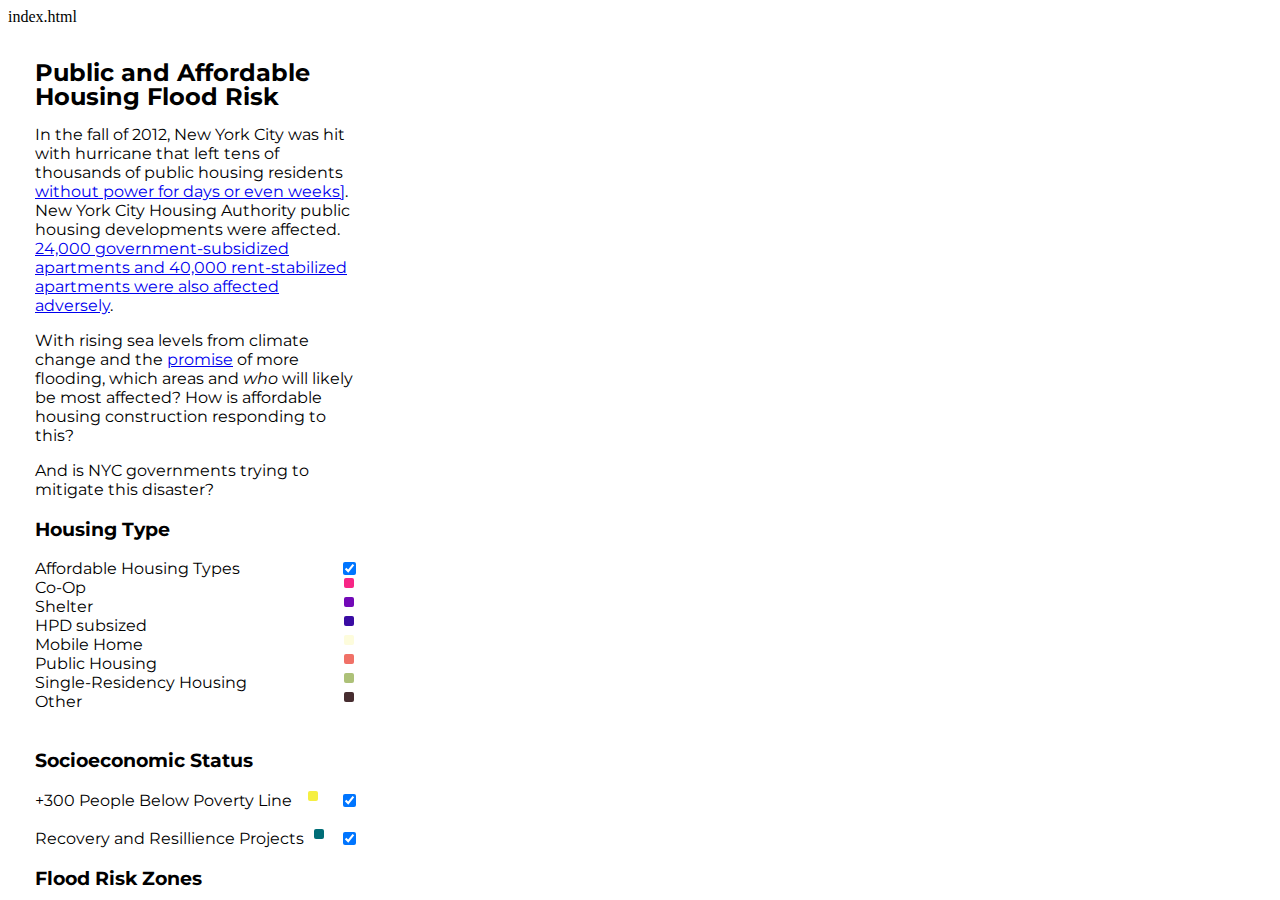
<file: GOVT 6293/index.html>
index.html
<!-- This is to indicate we have an HTML document -->
<!DOCTYPE html>

<!-- All our code goes within this tag-->
<html>

<!-- All the metadata and packages/tools we'll use go in here-->
<head>

<!-- The charset attribute specifies the character encoding for the HTML document.-->
<meta charset='utf-8' />

<!-- The title of your page, which will appear in the browser tab -->
<title>NYC Housing Flood Risk</title>

<!-- The size of the viewport vs the rendered page -->
<meta name='viewport' content='initial-scale=1,maximum-scale=1,user-scalable=no' />

<!-- We are going to call the Mapbox GL javascript library, which will allow us to use its functionality -->
<script src='https://api.mapbox.com/mapbox-gl-js/v2.9.2/mapbox-gl.js'></script>

<!-- Alongside this, we are going to bring in the Mapbox GL stylesheet -->
<link href='https://api.mapbox.com/mapbox-gl-js/v2.9.2/mapbox-gl.css' rel='stylesheet' />

<link href='style.css' rel='stylesheet' />

<!-- This allows us to bring in new fonts -->
<link href='https://fonts.googleapis.com/css2?family=Montserrat&display=swap' rel='stylesheet'>
</head>

<!-- The body contains the actual content of a page -->
<body>

<!-- The 'div' tag delineates a 'division' or section of the HTML page.-->
  <div id='map'></div>
	<div class='map-overlay'>
  	<div class='map-overlay-inner'>
  	<h2>Public and Affordable Housing Flood Risk</h2>
    <p>In the fall of 2012, New York City was hit with hurricane that left tens of thousands of public housing residents <a href = 'https://www1.nyc.gov/site/nycha/about/press/pr-2012/nycha-has-restored-power-to-buildings-affected-by-hurricane-sandy.page'>without power for days or even weeks]</a>. New York City Housing Authority public housing developments were affected. <a href='https://furmancenter.org/files/publications/SandysEffectsOnHousingInNYC.pdf'>24,000 government-subsidized apartments and 40,000 rent-stabilized apartments were also affected adversely</a>.</p>

    <p>With rising sea levels from climate change and the <a href='https://www.nytimes.com/2017/04/18/magazine/when-rising-seas-transform-risk-into-certainty.html'>promise</a> of more flooding, which areas and <i>who</i> will likely be most affected? How is affordable housing construction responding to this? 
      <p>And is NYC governments trying to mitigate this disaster? </p>

      <div id='menu'>
           <h3>Housing Type</h3>
          <label class='check-container'>
              Affordable Housing Types
              <input id='affHousing' type='checkbox' name='viz-toggle' checked='checked'>
          </label>
          <label class='check-container'>Co-Op
              <span class="legend-key" style='background:#f72585'></span>
          </label>
          <label class='check-container'>Shelter
              <span class="legend-key" style='background:#7209b7'></span>
          </label>
          <label class='check-container'>HPD subsized
              <span class="legend-key" style='background:#3a0ca3'></span>
          </label>
          <label class='check-container'>Mobile Home
              <span class="legend-key" style='background:#fdfcdc'></span>
          </label>
          <label class='check-container'>Public Housing
              <span class="legend-key" style='background:#f07167'></span>
          </label>
          <label class='check-container'>Single-Residency Housing
              <span class="legend-key" style='background:#adc178'></span>
          </label>
          <label class='check-container'>Other
              <span class="legend-key" style='background:#472d30'></span>
          </label>

      <br>
          <h3>Socioeconomic Status</h3> 
          <label class='check-container'>
              +300 People Below Poverty Line
              <span class="legend-key" style='background:#f5ef42'> </span>
              <input id='povertyLevel' type='checkbox' name='viz-toggle' checked='checked'>
          </label>
          <br>
          <label class='check-container'>
              Recovery and Resillience Projects
                <span class="legend-key" style='background:#006d77'></span>
              <input id='recoveryPro' type='checkbox' name='viz-toggle' checked='checked'>
          </label>
      

          <h3>Flood Risk Zones</h3>
          <label class='check-container'>
              2012 Sandy Inundation Zone
              <input id='floodZones' type='checkbox' name='viz-toggle' checked='checked'>
          </label>
          <br>
          <b>Predicted Floodplains</b>
          <label class='check-container'>
              In 2020 (1 in 100 year)
              <input id='f20_100' type='checkbox' name='viz-toggle' checked='checked'>
          </label>
          <label class='check-container'>
              In 2020 (1 in 500 year)
              <input id='f20_500' type='checkbox' name='viz-toggle' checked='checked'>
          </label>
          <label class='check-container'>
              In 2050 (1 in 100 year)
              <input id='f50_100' type='checkbox' name='viz-toggle' checked='checked'>
          </label>
          <label class='check-container'>
              In 2050 (1 in 500 year)
              <input id='f50_500' type='checkbox' name='viz-toggle' checked='checked'>
          </label>
          <label class='check-container'>
              In 2100 (1 in 100 year)
              <input id='f100_100' type='checkbox' name='viz-toggle' checked='checked'>
          </label>
          <label class='check-container'>
              In 2100 (1 in 500 year)
              <input id='f100_500' type='checkbox' name='viz-toggle' checked='checked'>
          </label>

        

      </div>

  	</div>


	</div>
  <script>
  // You'll be inserting your JS code to initialize your map here
  mapboxgl.accessToken = 'pk.eyJ1IjoieWs1MzkiLCJhIjoiY2w5MDdyZ2ppMHdmYTQwazR0NzV6YW9uYiJ9.nWSA2XNz2ZjtZusursxXcA';
  const map = new mapboxgl.Map({
    container: 'map', // container id
    style: 'mapbox://styles/yk539/cl9087w3q001715o9ht59h3le', // replace this with your style URL
    center: [-73.935242, 40.730610], // The convention for coordinates is  typically [long, lat]
    zoom: 13,
    // maxZoom: 22,
    minZoom: 12
  });

    map.on('load',function(){
      // Give your layer's source a nickname you'll remember easily.
      map.addSource('sandyLayer',{
        'type':'vector',
        'url': 'mapbox://iamwfx.bpjzmy2b'
      });

      map.addSource('censusLayer',{
        'type':'vector',
        'url': 'mapbox://iamwfx.6nowkujs'
      });

      map.addSource('paraffordLayer',{
      'type':'vector',
      'url': 'mapbox://iamwfx.ab4g098q'
      });

      map.addSource('RecoveryLayer',{
        'type':'vector',
        'url': 'mapbox://yk539.9zvv2373'
      });

     // map.addSource('nychaLayer',{
        //'type':'vector',
       // 'url': 'mapbox://iamwfx.28ut4nij'
      //});

      // Flood plains
      map.addSource('FutureFloodplains_2020_100yr',{
        'type':'vector',
        'url': 'mapbox://iamwfx.bbchggzx'
      });

      map.addSource('FutureFloodplains_2020_500yr',{
        'type':'vector',
        'url': 'mapbox://iamwfx.05ogder8'
      });

      map.addSource('FutureFloodplains_2050_100yr',{
        'type':'vector',
        'url': 'mapbox://iamwfx.crrx4301'
      });

      map.addSource('FutureFloodplains_2050_500yr',{
        'type':'vector',
        'url': 'mapbox://iamwfx.4ydk0450'
      });
      map.addSource('FutureFloodplains_2100_100yr',{
        'type':'vector',
        'url': 'mapbox://iamwfx.dxjuiivg'
      });

      map.addSource('FutureFloodplains_2100_500yr',{
        'type':'vector',
        'url': 'mapbox://iamwfx.8thgevrt'
      });


      map.addLayer({
        'id':'povertyLevel',
        'type':'fill',
        'source':'censusLayer',
        'source-layer':'nyc_blck_grp_2020_wcensus_dro-4db43i',
        'paint':{
        'fill-color':'#f5ef42',
          'fill-opacity':
           [
          'step',
            ['get','AMR5E002'],
            0,300,.8
            // .3,.9

            ]
          }
        });

      //
      map.addLayer({
      'id':'affHousing',
      'type':'line',
      'source':'paraffordLayer',
      'source-layer':'PLUTO_HOUS_TYPE_MASTER_Featu-7b5u7f',
      'paint':{
       'line-width':
       ['interpolate',['linear'],['zoom'], 13, 1, 18, 10],
       'line-color':
       ['match', ['get','hous_type'],
       'coop','#f72585',
        'homeless', '#7209b7',
       'hpd_sub','#3a0ca3',
       'mob_home','#fdfcdc',
       'pub_hou', '#f07167',
       'sro', '#adc178', 
       '#472d30'
       ],
       'line-opacity': 1
        }
       });

      map.addLayer({
        'id':'recoveryPro',
        'type':'fill',
        'source':'RecoveryLayer',
        'source-layer':'NYC_Recovery__Resiliency_Proj-8fjgoh',
        'paint':{
          'fill-opacity': 0.7,
          'fill-color':'#006d77',
        }
      });

      //map.addLayer({
      // 'id':'nychaBuildings',
     // 'type':'fill',
     // 'source':'nychaLayer',
      //'source-layer':'Map_of_NYCHA_Developments-7i6vok',
     // 'paint':{
//'fill-color':'black',
    //  'fill-opacity': 0.7
     // }
    // });


      map.addLayer({
        'id':'floodZones',
        'type':'fill',
        'source':'sandyLayer',
        'source-layer':'Sandy_Inundation_Zone-4qcajo',
        'paint':{
          'fill-color':'#00158f',
          'fill-opacity': 0.3,
        }
      });

      map.addLayer({
        'id':'f20_100',
        'type':'fill',
        'source':'FutureFloodplains_2020_100yr',
        'source-layer':'FutureFloodplains_2020_100yr-du18hr',
        'paint':{
          'fill-color':'#00158f',
          'fill-opacity': 0.3
        }
      });
      map.addLayer({
        'id':'f20_500',
        'type':'fill',
        'source':'FutureFloodplains_2020_500yr',
        'source-layer':'FutureFloodplains_2020_500yr-0x77x0',
        'paint':{
          'fill-color':'#00158f',
          'fill-opacity': 0.3
        }
      });
      map.addLayer({
        'id':'f50_100',
        'type':'fill',
        'source':'FutureFloodplains_2050_100yr',
        'source-layer':'FutureFloodplains_2050_100yr-6nepei',
        'paint':{
          'fill-color':'#00158f',
          'fill-opacity': 0.3
        }
      });
      map.addLayer({
        'id':'f50_500',
        'type':'fill',
        'source':'FutureFloodplains_2050_500yr',
        'source-layer':'FutureFloodplains_2050_500yr-a4444h',
        'paint':{
          'fill-color':'#00158f',
          'fill-opacity': 0.3
        }
      });
      map.addLayer({
        'id':'f100_100',
        'type':'fill',
        'source':'FutureFloodplains_2100_100yr',
        'source-layer':'FutureFloodplains_2100_100yr-cqwfrw',
        'paint':{
          'fill-color':'#00158f',
          'fill-opacity': 0.3
        }
      });
      map.addLayer({
        'id':'f100_500',
        'type':'fill',
        'source':'FutureFloodplains_2100_500yr',
        'source-layer':'FutureFloodplains_2100_500yr-27ghpw',
        'paint':{
          'fill-color':'#00158f',
          'fill-opacity': 0.3
        }
      });

  // Explicitly set the visibility of each to be on or off.
  // There are probably easier ways to do this../
    map.setLayoutProperty('floodZones',"visibility", "visible");
    map.setLayoutProperty('povertyLevel',"visibility", "visible");
    map.setLayoutProperty('nychaBuildings',"visibility", "visible");
    map.setLayoutProperty('f20_100',"visibility", "visible");
    map.setLayoutProperty('f20_500',"visibility", "visible");
    map.setLayoutProperty('f50_100',"visibility", "visible");
    map.setLayoutProperty('f50_500',"visibility", "visible");
    map.setLayoutProperty('f100_100',"visibility", "visible");
    map.setLayoutProperty('f100_500',"visibility", "visible");
    map.setLayoutProperty('affHousing',"visibility", "visible");
    map.setLayoutProperty('recoveryPro',"visibility", "visible");

    var layerList = document.getElementById("menu");
    var checkboxes = layerList.getElementsByTagName("input");


    function switchLayer(layer) {
      var clickedLayersLabel = layer.target.id; // get the label of the layer cluster
      var clickedLayers = eval(clickedLayersLabel); // create the variable from the label using the eval function

      var visibility = map.getLayoutProperty(clickedLayersLabel, "visibility"); // check whether the cluster of layers is visible by checking the first entry
      if (visibility === "visible") {
        map.setLayoutProperty(clickedLayersLabel, "visibility", "none")
      } else {
        map.setLayoutProperty(clickedLayersLabel, "visibility", "visible")
      }
    }

    for (var i = 0; i < checkboxes.length; i++) {
      // layerLabel  = checkboxes[i].id;
      checkboxes[i].onclick = switchLayer;
    }

  });
  map.on('mouseenter','recoveryPro',function(e){
    const coordinates = e.features[0].geometry.coordinates.slice();

    const proj_name = e.features[0].properties.proj_name;

     var description = '<h4> '+proj_name+'+</p>'

      popup.setLngLat(coordinates[0][0]).setHTML(description).addTo(map);
      map.on('mouseleave', 'recoveryPro', function() {
        map.getCanvas().style.cursor = '';
        popup.remove();});
  });

  map.on('mouseenter','affHousing',function(e){
      const coordinates = e.features[0].geometry.coordinates.slice();
        // Here's that function that does the transformation
      function emptyToYesNo(val){
        if (val  == null || val == undefined || val == " ") {return "No"} else {return "Yes"};
      }
      const Address = e.features[0].properties.Address;
      const BBL = e.features[0].properties.BBL;
      const Council = e.features[0].properties.Council;
      const P_2050_1 =emptyToYesNo(e.features[0].properties.P_2050_1);
      const P_2050_5 =emptyToYesNo(e.features[0].properties.P_2050_5);
      const P_2100_1 =emptyToYesNo(e.features[0].properties.P_2100_1);
      const P_2100_5 =emptyToYesNo(e.features[0].properties.P_2100_5); 
      

      var description = '<h4> ' +Address+'<br>'+
                    'BBL: '+BBL+'<br>'+
                    'City Council District: '+Council+ '</h4>'+
                    '<p> In 2050 1 in 100yr Floodplain?: '+ P_2050_1 + '<br>' + 'In 2050 1 in 500yr Floodplain?: '+ P_2050_5 +'<br>'+
                    'In 2100 1 in 100yr Floodplain?: '+P_2100_1 +'<br>'+
                    'In 2100 1 in 500yr Floodplain?: '+P_2100_5 +'</p>'  

      popup.setLngLat(coordinates[0][0]).setHTML(description).addTo(map);
      map.on('mouseleave', 'affHousing', function() {
        map.getCanvas().style.cursor = '';
        popup.remove();});

});

  const popup = new mapboxgl.Popup({
    closeButton: false,
    closeOnClick: false
    });

    // Within a script, you comment using two backslashes.
    </script>
</body>

</html>
</file>
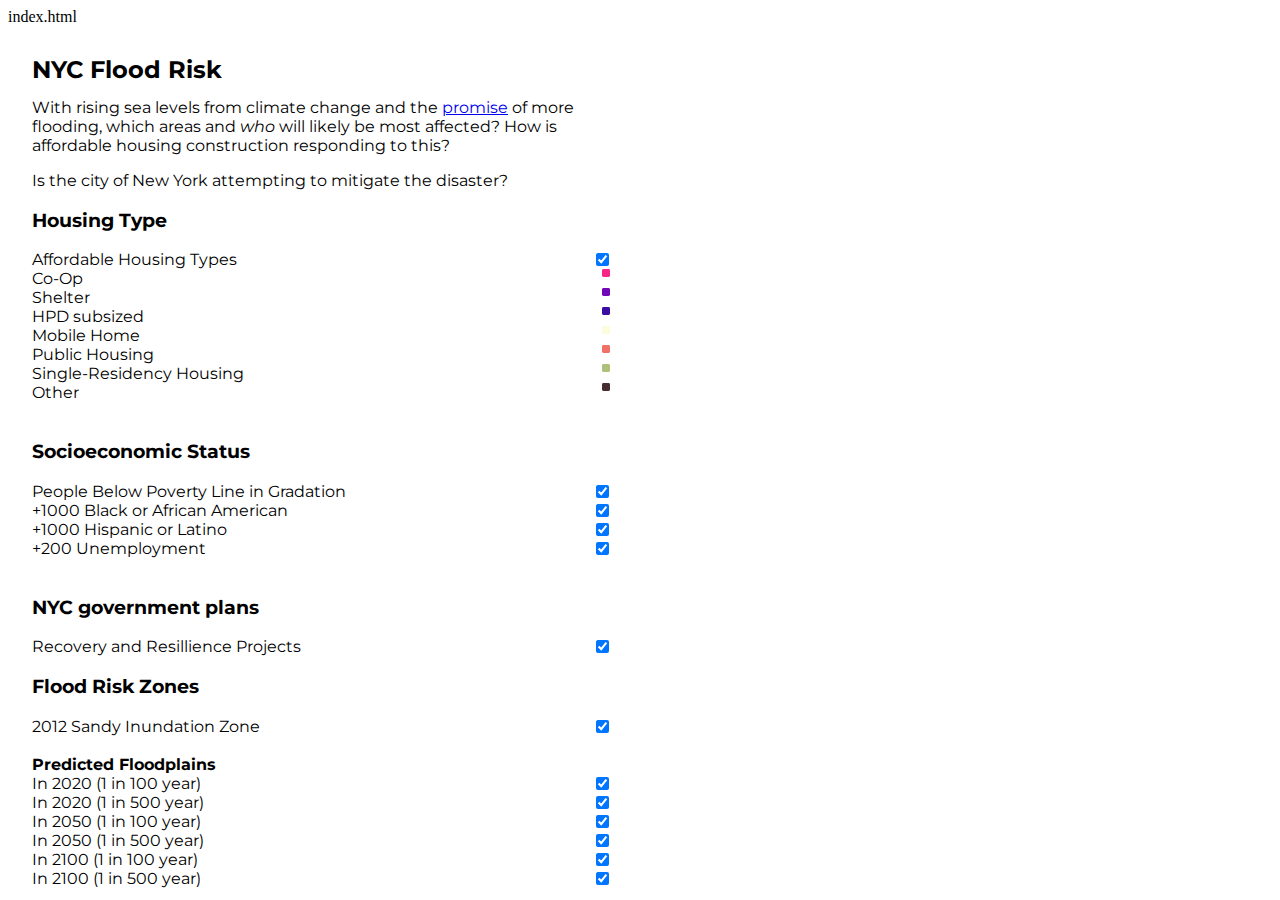
<file: GOVT6293/index.html>
index.html

<!DOCTYPE html>


<html>


<head>


<meta charset='utf-8' />


<title>NYC Housing Flood Risk</title>


<meta name='viewport' content='initial-scale=1,maximum-scale=1,user-scalable=no' />


<script src='https://api.mapbox.com/mapbox-gl-js/v2.9.2/mapbox-gl.js'></script>


<link href='https://api.mapbox.com/mapbox-gl-js/v2.9.2/mapbox-gl.css' rel='stylesheet' />

<link href='style.css' rel='stylesheet' />


<link href='https://fonts.googleapis.com/css2?family=Montserrat&display=swap' rel='stylesheet'>
</head>


<body>


  <div id='map'></div>
	<div class='map-overlay'>
  	<div class='map-overlay-inner'>
  	<h2>NYC Flood Risk</h2>
    <p>With rising sea levels from climate change and the <a href='https://www.nytimes.com/2017/04/18/magazine/when-rising-seas-transform-risk-into-certainty.html'>promise</a> of more flooding, which areas and <i>who</i> will likely be most affected? How is affordable housing construction responding to this? 
      <p>Is the city of New York attempting to mitigate the disaster? </p>

      <div id='menu'>
           <h3>Housing Type</h3>
          <label class='check-container'>
              Affordable Housing Types
              <input id='affHousing' type='checkbox' name='viz-toggle' checked='checked'>
          </label>
          <label class='check-container'>Co-Op
              <span class="legend-key" style='background:#f72585'></span>
          </label>
          <label class='check-container'>Shelter
              <span class="legend-key" style='background:#7209b7'></span>
          </label>
          <label class='check-container'>HPD subsized
              <span class="legend-key" style='background:#3a0ca3'></span>
          </label>
          <label class='check-container'>Mobile Home
              <span class="legend-key" style='background:#fdfcdc'></span>
          </label>
          <label class='check-container'>Public Housing
              <span class="legend-key" style='background:#f07167'></span>
          </label>
          <label class='check-container'>Single-Residency Housing
              <span class="legend-key" style='background:#adc178'></span>
          </label>
          <label class='check-container'>Other
              <span class="legend-key" style='background:#472d30'></span>
          </label>

      <br>
          <h3>Socioeconomic Status</h3> 
          <label class='check-container'>People Below Poverty Line in Gradation
               
              <span class="legend-scale" style='background:#f5ef42'> </span>
              <input id='povertyLevel' type='checkbox' name='viz-toggle' checked='checked'>
          </label>
    
          <label class='check-container'>+1000 Black or African American 
              <span class="legend-scale" style='background:red'> </span>
              <input id='racezone1' type='checkbox' name='viz-toggle' checked='checked'>
          </label>
         

          <label class='check-container'>+1000 Hispanic or Latino
              
              <span class="legend-scale" style='background:red'> </span>
              <input id='racezone2' type='checkbox' name='viz-toggle' checked='checked'>
          </label>
      
          <label class='check-container'>+200 Unemployment 
              <span class="legend-scale" style='background:#7E6D53'> </span>
              <input id='unemploy' type='checkbox' name='viz-toggle' checked='checked'>
          </label>
          <br>
           <h3>NYC government plans</h3> 
          <label class='check-container'> Recovery and Resillience Projects
             
                <span class="legend-scale" style='background:#006d77'></span>
              <input id='recoveryPro' type='checkbox' name='viz-toggle' checked='checked'>
          </label>
      

          <h3>Flood Risk Zones</h3>
          <label class='check-container'>
              2012 Sandy Inundation Zone
              <input id='floodZones' type='checkbox' name='viz-toggle' checked='checked'>
          </label>
          <br>
          <b>Predicted Floodplains</b>
          <label class='check-container'>
              In 2020 (1 in 100 year)
              <input id='f20_100' type='checkbox' name='viz-toggle' checked='checked'>
          </label>
          <label class='check-container'>
              In 2020 (1 in 500 year)
              <input id='f20_500' type='checkbox' name='viz-toggle' checked='checked'>
          </label>
          <label class='check-container'>
              In 2050 (1 in 100 year)
              <input id='f50_100' type='checkbox' name='viz-toggle' checked='checked'>
          </label>
          <label class='check-container'>
              In 2050 (1 in 500 year)
              <input id='f50_500' type='checkbox' name='viz-toggle' checked='checked'>
          </label>
          <label class='check-container'>
              In 2100 (1 in 100 year)
              <input id='f100_100' type='checkbox' name='viz-toggle' checked='checked'>
          </label>
          <label class='check-container'>
              In 2100 (1 in 500 year)
              <input id='f100_500' type='checkbox' name='viz-toggle' checked='checked'>
          </label>

        

      </div>

  	</div>


	</div>
  <script>
  //
  mapboxgl.accessToken = 'pk.eyJ1IjoieWs1MzkiLCJhIjoiY2w5MDdyZ2ppMHdmYTQwazR0NzV6YW9uYiJ9.nWSA2XNz2ZjtZusursxXcA';
  const map = new mapboxgl.Map({
    container: 'map', // container id
    style: 'mapbox://styles/yk539/cl9087w3q001715o9ht59h3le', 
    center: [-73.935242, 40.730610], 
    zoom: 13,
    // maxZoom: 22,
    minZoom: 12
  });

    map.on('load',function(){
      // Give your layer's source a nickname you'll remember easily.
      map.addSource('sandyLayer',{
        'type':'vector',
        'url': 'mapbox://iamwfx.bpjzmy2b'
      });

      map.addSource('censusLayer',{
        'type':'vector',
        'url': 'mapbox://iamwfx.6nowkujs'
      });

      map.addSource('paraffordLayer',{
      'type':'vector',
      'url': 'mapbox://iamwfx.ab4g098q'
      });

      map.addSource('RecoveryLayer',{
        'type':'vector',
        'url': 'mapbox://yk539.9zvv2373'
      });

     // map.addSource('nychaLayer',{
        //'type':'vector',
       // 'url': 'mapbox://iamwfx.28ut4nij'
      //});

      // Flood plains
      map.addSource('FutureFloodplains_2020_100yr',{
        'type':'vector',
        'url': 'mapbox://iamwfx.bbchggzx'
      });

      map.addSource('FutureFloodplains_2020_500yr',{
        'type':'vector',
        'url': 'mapbox://iamwfx.05ogder8'
      });

      map.addSource('FutureFloodplains_2050_100yr',{
        'type':'vector',
        'url': 'mapbox://iamwfx.crrx4301'
      });

      map.addSource('FutureFloodplains_2050_500yr',{
        'type':'vector',
        'url': 'mapbox://iamwfx.4ydk0450'
      });
      map.addSource('FutureFloodplains_2100_100yr',{
        'type':'vector',
        'url': 'mapbox://iamwfx.dxjuiivg'
      });

      map.addSource('FutureFloodplains_2100_500yr',{
        'type':'vector',
        'url': 'mapbox://iamwfx.8thgevrt'
      });

      map.addLayer({
        'id':'racezone1',
        'type':'fill',
        'source':'censusLayer',
        'source-layer':'nyc_blck_grp_2020_wcensus_dro-4db43i',
        'paint':{
        'fill-color':'red',
          'fill-opacity':
           ['step',
           ['get', 'AMPWE003'],
            0,1000,0.2

            ],

          }
        });

      map.addLayer({
        'id':'unemploy',
        'type':'fill',
        'source':'censusLayer',
        'source-layer':'nyc_blck_grp_2020_wcensus_dro-4db43i',
        'paint':{
        'fill-color':'#7E6D53',
          'fill-opacity':
           ['step',
           ['get', 'AMT9E005'],
            0,200,0.4

            ],

          }
        });
      map.addLayer({
        'id':'racezone2',
        'type':'fill',
        'source':'censusLayer',
        'source-layer':'nyc_blck_grp_2020_wcensus_dro-4db43i',
        'paint':{
        'fill-color':'red',
          'fill-opacity':
           ['step',
           ['get', 'AMP3E012'],
            0,1000,0.2
            ],

          }
        });


      map.addLayer({
        'id':'povertyLevel',
        'type':'fill',
        'source':'censusLayer',
        'source-layer':'nyc_blck_grp_2020_wcensus_dro-4db43i',
        'paint':{
        'fill-color':'#f5ef42',
          'fill-opacity':
           [
          'step',
            ['get','AMR5E002'],
            0,100,0.1,200,0.4,300,0.5,400,0.6,500,0.7,600,0.8,700,0.9,800,.95
            // .3,.9

            ]
          }
        });

      //
      map.addLayer({
      'id':'affHousing',
      'type':'line',
      'source':'paraffordLayer',
      'source-layer':'PLUTO_HOUS_TYPE_MASTER_Featu-7b5u7f',
      'paint':{
       'line-width':
       ['interpolate',['linear'],['zoom'], 13, 1, 18, 10],
       'line-color':
       ['match', ['get','hous_type'],
       'coop','#f72585',
        'homeless', '#7209b7',
       'hpd_sub','#3a0ca3',
       'mob_home','#fdfcdc',
       'pub_hou', '#f07167',
       'sro', '#adc178', 
       '#472d30'
       ],
       'line-opacity': 1
        }
       });

      map.addLayer({
        'id':'recoveryPro',
        'type':'fill',
        'source':'RecoveryLayer',
        'source-layer':'NYC_Recovery__Resiliency_Proj-8fjgoh',
        'paint':{
          'fill-opacity': 0.7,
          'fill-color':'#006d77',
        }
      });

      //map.addLayer({
      // 'id':'nychaBuildings',
     // 'type':'fill',
     // 'source':'nychaLayer',
      //'source-layer':'Map_of_NYCHA_Developments-7i6vok',
     // 'paint':{
//'fill-color':'black',
    //  'fill-opacity': 0.7
     // }
    // });


      map.addLayer({
        'id':'floodZones',
        'type':'fill',
        'source':'sandyLayer',
        'source-layer':'Sandy_Inundation_Zone-4qcajo',
        'paint':{
          'fill-color':'#00158f',
          'fill-opacity': 0.3,
        }
      });

      map.addLayer({
        'id':'f20_100',
        'type':'fill',
        'source':'FutureFloodplains_2020_100yr',
        'source-layer':'FutureFloodplains_2020_100yr-du18hr',
        'paint':{
          'fill-color':'#00158f',
          'fill-opacity': 0.3
        }
      });
      map.addLayer({
        'id':'f20_500',
        'type':'fill',
        'source':'FutureFloodplains_2020_500yr',
        'source-layer':'FutureFloodplains_2020_500yr-0x77x0',
        'paint':{
          'fill-color':'#00158f',
          'fill-opacity': 0.3
        }
      });
      map.addLayer({
        'id':'f50_100',
        'type':'fill',
        'source':'FutureFloodplains_2050_100yr',
        'source-layer':'FutureFloodplains_2050_100yr-6nepei',
        'paint':{
          'fill-color':'#00158f',
          'fill-opacity': 0.3
        }
      });
      map.addLayer({
        'id':'f50_500',
        'type':'fill',
        'source':'FutureFloodplains_2050_500yr',
        'source-layer':'FutureFloodplains_2050_500yr-a4444h',
        'paint':{
          'fill-color':'#00158f',
          'fill-opacity': 0.3
        }
      });
      map.addLayer({
        'id':'f100_100',
        'type':'fill',
        'source':'FutureFloodplains_2100_100yr',
        'source-layer':'FutureFloodplains_2100_100yr-cqwfrw',
        'paint':{
          'fill-color':'#00158f',
          'fill-opacity': 0.3
        }
      });
      map.addLayer({
        'id':'f100_500',
        'type':'fill',
        'source':'FutureFloodplains_2100_500yr',
        'source-layer':'FutureFloodplains_2100_500yr-27ghpw',
        'paint':{
          'fill-color':'#00158f',
          'fill-opacity': 0.3
        }
      });

  
    map.setLayoutProperty('floodZones',"visibility", "visible");
    map.setLayoutProperty('povertyLevel',"visibility", "visible");
    map.setLayoutProperty('nychaBuildings',"visibility", "visible");
    map.setLayoutProperty('f20_100',"visibility", "visible");
    map.setLayoutProperty('f20_500',"visibility", "visible");
    map.setLayoutProperty('f50_100',"visibility", "visible");
    map.setLayoutProperty('f50_500',"visibility", "visible");
    map.setLayoutProperty('f100_100',"visibility", "visible");
    map.setLayoutProperty('f100_500',"visibility", "visible");
    map.setLayoutProperty('affHousing',"visibility", "visible");
    map.setLayoutProperty('recoveryPro',"visibility", "visible");
    map.setLayoutProperty('racezone1',"visibility", "visible");
    map.setLayoutProperty('racezone2',"visibility", "visible");
    map.setLayoutProperty('unemploy',"visibility", "visible");

    var layerList = document.getElementById("menu");
    var checkboxes = layerList.getElementsByTagName("input");


    function switchLayer(layer) {
      var clickedLayersLabel = layer.target.id;
      var clickedLayers = eval(clickedLayersLabel); 
      var visibility = map.getLayoutProperty(clickedLayersLabel, "visibility"); 
      if (visibility === "visible") {
        map.setLayoutProperty(clickedLayersLabel, "visibility", "none")
      } else {
        map.setLayoutProperty(clickedLayersLabel, "visibility", "visible")
      }
    }

    for (var i = 0; i < checkboxes.length; i++) {
      // layerLabel  = checkboxes[i].id;
      checkboxes[i].onclick = switchLayer;
    }

  });
  map.on('mouseenter','recoveryPro',function(e){
    const coordinates = e.features[0].geometry.coordinates.slice();

    const proj_name = e.features[0].properties.proj_name;
    

     var description = '<h4> '+proj_name+'+</p>'

      popup.setLngLat(coordinates[0][0]).setHTML(description).addTo(map);
      map.on('mouseleave', 'recoveryPro', function() {
        map.getCanvas().style.cursor = '';
        popup.remove();
      });
  });

  map.on('mouseenter','affHousing',function(e){
      const coordinates = e.features[0].geometry.coordinates.slice();
        // Here's that function that does the transformation
      function emptyToYesNo(val){
        if (val  == null || val == undefined || val == " ") {return "No"} else {return "Yes"};
      }
      const Address = e.features[0].properties.Address;
      const BBL = e.features[0].properties.BBL;
      const Council = e.features[0].properties.Council;
      const P_2050_1 =emptyToYesNo(e.features[0].properties.P_2050_1);
      const P_2050_5 =emptyToYesNo(e.features[0].properties.P_2050_5);
      const P_2100_1 =emptyToYesNo(e.features[0].properties.P_2100_1);
      const P_2100_5 =emptyToYesNo(e.features[0].properties.P_2100_5); 
      

      var description = '<h4> ' +Address+'<br>'+
                    'BBL: '+BBL+'<br>'+
                    'City Council District: '+Council+ '</h4>'+
                    '<p> In 2050 1 in 100yr Floodplain?: '+ P_2050_1 + '<br>' + 'In 2050 1 in 500yr Floodplain?: '+ P_2050_5 +'<br>'+
                    'In 2100 1 in 100yr Floodplain?: '+P_2100_1 +'<br>'+
                    'In 2100 1 in 500yr Floodplain?: '+P_2100_5 +'</p>'  

      popup.setLngLat(coordinates[0][0]).setHTML(description).addTo(map);
      map.on('mouseleave', 'affHousing', function() {
        map.getCanvas().style.cursor = '';
        popup.remove();});

});

  const popup = new mapboxgl.Popup({
    closeButton: false,
    closeOnClick: false
    });

    
    </script>
</body>

</html>
</file>
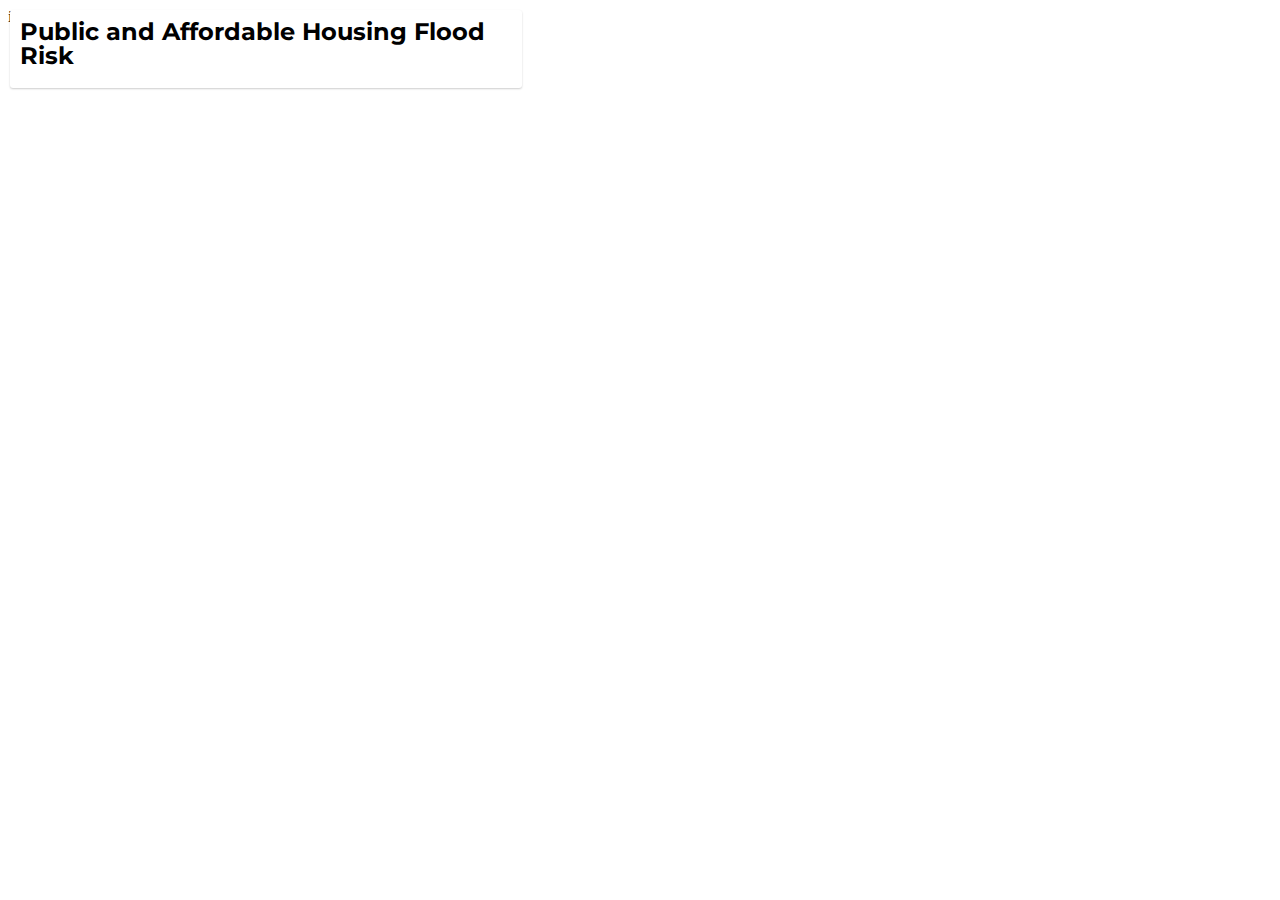
<file: Lab7/index.html>
index.html
<!-- This is to indicate we have an HTML document -->
<!DOCTYPE html>

<!-- All our code goes within this tag-->
<html>

<!-- All the metadata and packages/tools we'll use go in here-->
<head>

<!-- The charset attribute specifies the character encoding for the HTML document.-->
<meta charset="utf-8" />

<!-- The title of your page, which will appear in the browser tab -->
<title>NYC Housing Flood Risk</title>  

<!-- The size of the viewport vs the rendered page -->
<meta name="viewport" content="initial-scale=1,maximum-scale=1,user-scalable=no" />

<!-- We are going to call the Mapbox GL javascript library, which will allow us to use its functionality -->
<script src='https://api.mapbox.com/mapbox-gl-js/v2.9.2/mapbox-gl.js'></script>

<!-- Alongside this, we are going to bring in the Mapbox GL stylesheet -->
<link href='https://api.mapbox.com/mapbox-gl-js/v2.9.2/mapbox-gl.css' rel='stylesheet' />

<!-- You'll be creating this file in a bit -->
<link href='style.css' rel='stylesheet' />

<!-- This allows us to bring in new fonts -->
<link href="https://fonts.googleapis.com/css2?family=Montserrat&display=swap" rel="stylesheet">
</head>

<!-- The body contains the actual content of a page -->
<body>

<!-- The "div" tag delineates a "division" or section of the HTML page.-->
  <div id="map">
  </div>


  	<div class="map-overlay top">
  	<div class="map-overlay-inner">
  	<h2>Public and Affordable Housing Flood Risk</h2>
    <!-- INSERT TEXT HERE -->
  	</div>
  	</div>

<script>
mapboxgl.accessToken = 'pk.eyJ1IjoieWs1MzkiLCJhIjoiY2w5MDdyZ2ppMHdmYTQwazR0NzV6YW9uYiJ9.nWSA2XNz2ZjtZusursxXcA'

const map = new mapboxgl.Map({
  container: 'map',
  style: 'mapbox://styles/yk539/cl8ywpgxx00c615qldwt4mjyz',
  center: [-73.935242, 40.730610], // The convention for coordinates is  typically [long, lat]
  zoom: 12 // The zoom level can be any decimal number 
});
map.on('load',function(){
  // Give your layer's source a nickname you'll remember easily. I've called my source `sandy_layer`.
  map.addSource('sandy_layer',{
    'type':'vector',
    'url': 'mapbox://yk539.6gmn2j3w'
  });
  // add a new layer with your polygons
map.addLayer({
    'id':'flood_zones',
    'type':'fill',
    'source':'sandy_layer',
    'source-layer':'Sandy_Inundation_Zone-c7yege',
    'paint':{
      'fill-color':'#00158f',
      'fill-opacity': '0.5'
    }
  })  
});
// Within a script, you comment using two backslashes.
</script>

</body>

</html>
</file>
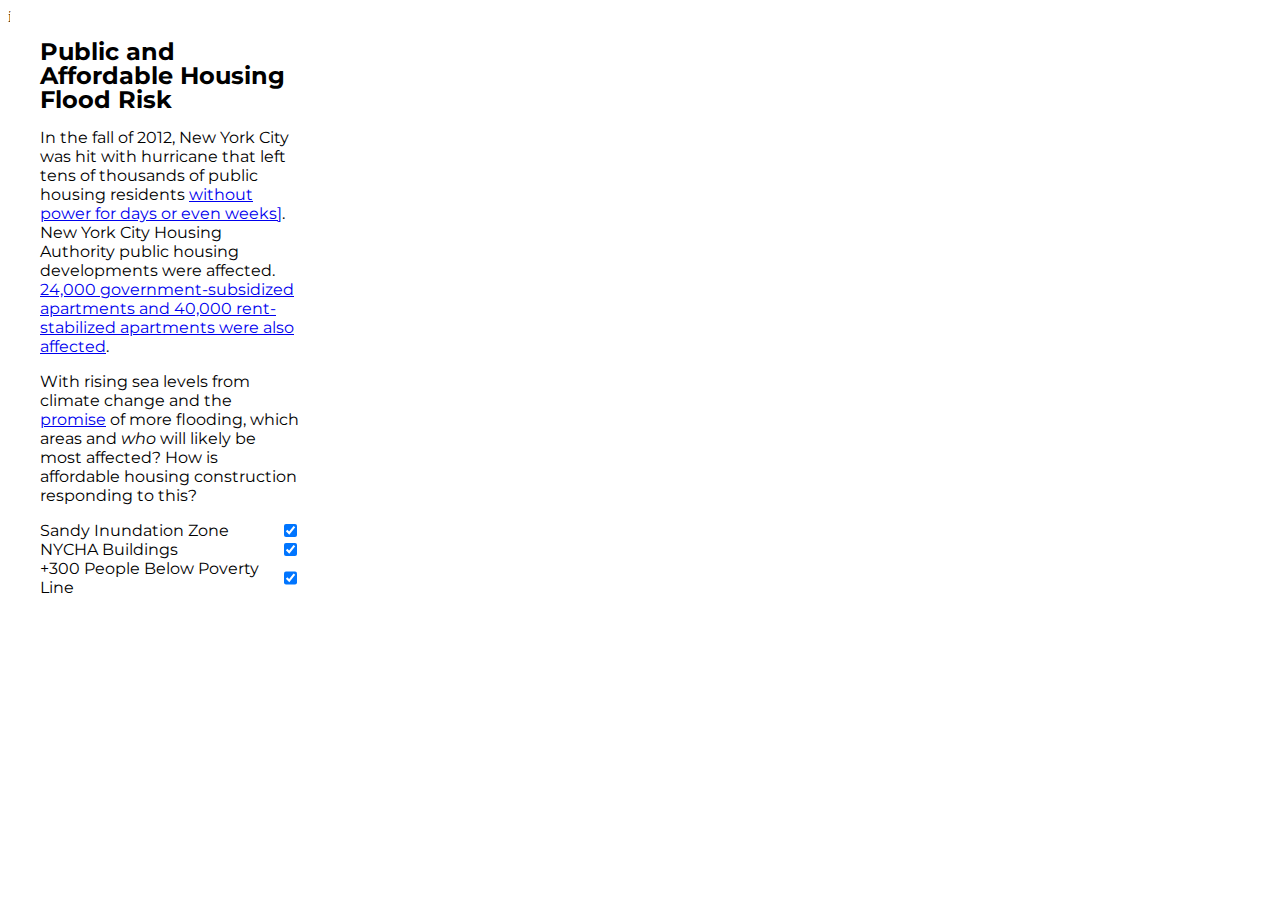
<file: Lab8/index.html>
index.html
<!-- This is to indicate we have an HTML document -->
<!DOCTYPE html>

<!-- All our code goes within this tag-->
<html>

<!-- All the metadata and packages/tools we'll use go in here-->
<head>

<!-- The charset attribute specifies the character encoding for the HTML document.-->
<meta charset="utf-8" />

<!-- The title of your page, which will appear in the browser tab -->
<title>NYC Housing Flood Risk</title>

<!-- The size of the viewport vs the rendered page -->
<meta name="viewport" content="initial-scale=1,maximum-scale=1,user-scalable=no" />

<!-- We are going to call the Mapbox GL javascript library, which will allow us to use its functionality -->
<script src='https://api.mapbox.com/mapbox-gl-js/v2.9.2/mapbox-gl.js'></script>

<!-- Alongside this, we are going to bring in the Mapbox GL stylesheet -->
<link href='https://api.mapbox.com/mapbox-gl-js/v2.9.2/mapbox-gl.css' rel='stylesheet' />
<link href='style.css' rel='stylesheet' />
<!-- This allows us to bring in new fonts -->
<link href="https://fonts.googleapis.com/css2?family=Montserrat&display=swap" rel="stylesheet">
</head>
<!-- The body contains the actual content of a page -->
<body>
<!-- The "div" tag delineates a "division" or section of the HTML page.-->
  <div id="map"></div>
	<div class="map-overlay">
	<div class="map-overlay-inner">
	<h2>Public and Affordable Housing Flood Risk</h2>
  <p>In the fall of 2012, New York City was hit with hurricane that left tens of thousands of public housing residents <a href = "https://www1.nyc.gov/site/nycha/about/press/pr-2012/nycha-has-restored-power-to-buildings-affected-by-hurricane-sandy.page">without power for days or even weeks]</a>. New York City Housing Authority public housing developments were affected. <a href="https://furmancenter.org/files/publications/SandysEffectsOnHousingInNYC.pdf">24,000 government-subsidized apartments and 40,000 rent-stabilized apartments were also affected</a>.</p>
  <p>With rising sea levels from climate change and the <a href="https://www.nytimes.com/2017/04/18/magazine/when-rising-seas-transform-risk-into-certainty.html">promise</a> of more flooding, which areas and <i>who</i> will likely be most affected? How is affordable housing construction responding to this? </p>
	<div id='menu'>
  <label class='check-container'>
      Sandy Inundation Zone
      <input id='floodZones' type='checkbox' name='viz-toggle' checked='checked'>
    </label>
  <label class='check-container'>
      NYCHA Buildings
      <input id='nychaBuildings' type='checkbox' name='viz-toggle' checked='checked'>
  </label>
  <label class='check-container'>
      +300 People Below Poverty Line
      <input id='povertyLevel' type='checkbox' name='viz-toggle' checked='checked'>
  </label>
</div>
  </div>

	</div>
  <script>
  // You'll be inserting your JS code to initialize your map here
  mapboxgl.accessToken = 'pk.eyJ1IjoieWs1MzkiLCJhIjoiY2w5MDdyZ2ppMHdmYTQwazR0NzV6YW9uYiJ9.nWSA2XNz2ZjtZusursxXcA';
  const map = new mapboxgl.Map({
    container: 'map', // container id
    style: 'mapbox://styles/yk539/cl99do3t5003y14o6hht10688', // replace this with your style URL
    center: [-73.935242, 40.730610], // The convention for coordinates is  typically [long, lat]
    zoom: 13,
    // maxZoom: 22,
    // minZoom: 12
  });

  map.on('load',function(){
    // Give your layer's source a nickname you'll remember easily.
    
     map.addSource('censusLayer',{
      'type':'vector',
      'url': 'mapbox://iamwfx.6nowkujs'
    });
     
    map.addSource('nychaLayer',{
      'type':'vector',
      'url': 'mapbox://iamwfx.28ut4nij'
    });
   



     map.addSource('sandyLayer',{
      'type':'vector',
      'url': 'mapbox://iamwfx.bpjzmy2b'
    });
   
    // add a new layer with your polygons

    map.addLayer({
      'id':'povertyLevel',
      'type':'fill',
      'source':'censusLayer',
      'source-layer':'nyc_blck_grp_2020_wcensus_dro-4db43i',
      'paint':{
       'fill-color':'#f5ef42',
        'fill-opacity':['step',
        ['get','AMR5E002'],
        0,300,1
        ]
      },
    }); 

    map.addLayer({
      'id':'nychaBuildings',
      'type':'fill',
      'source':'nychaLayer',
      'source-layer':'Map_of_NYCHA_Developments-7i6vok',
      'paint':{
        'fill-color':'red',
        'fill-opacity': 0.5
      }
    });

    


    map.addLayer({
      'id':'floodZones',
      'type':'fill',
      'source':'sandyLayer',
      'source-layer':'Sandy_Inundation_Zone-4qcajo',
      'paint':{
        'fill-color':'#00158f',
        'fill-opacity': 0.5
      }
    });

    map.setLayoutProperty('floodZones',"visibility", "visible");
    map.setLayoutProperty('povertyLevel',"visibility", "visible");
    map.setLayoutProperty('nychaBuildings',"visibility", "visible");

    var layerList = document.getElementById("menu");
    var checkboxes = layerList.getElementsByTagName("input");

    function switchLayer(layer) {
    var clickedLayersLabel = layer.target.id; // get the label of the layer cluster
    var clickedLayers = eval(clickedLayersLabel); // create the variable from the label using the eval function
    var visibility = map.getLayoutProperty(clickedLayersLabel, "visibility"); // check whether the cluster of layers is visible by checking the first entry
    if (visibility === "visible") {
      map.setLayoutProperty(clickedLayersLabel, "visibility", "none")
    } else {
      map.setLayoutProperty(clickedLayersLabel, "visibility", "visible")
    }

}
for (var i = 0; i < checkboxes.length; i++) {
  checkboxes[i].onclick = switchLayer;
}


   });
   
    

  // Within a script, you comment using two backslashes.
  </script>
</body>

</html>
</file>
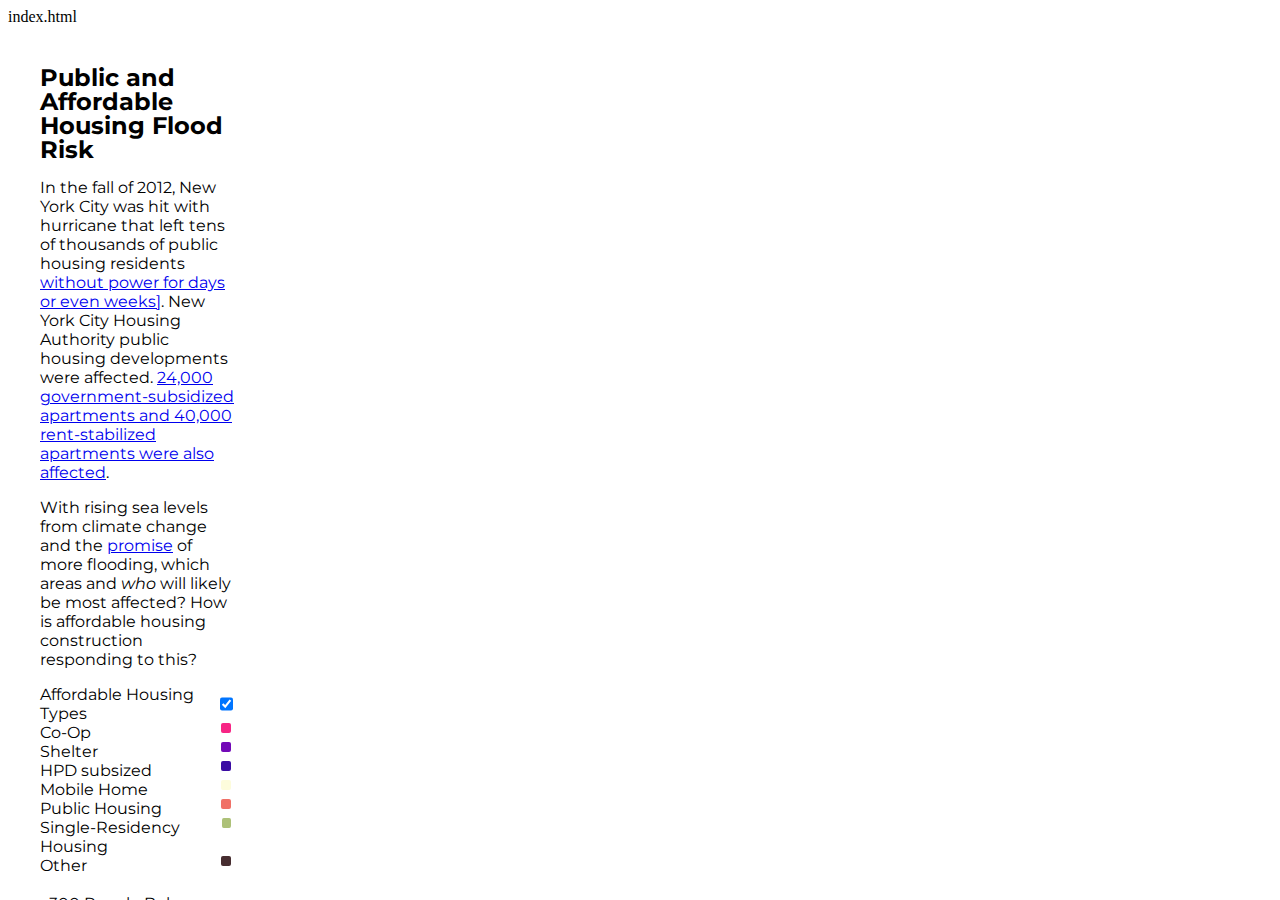
<file: Lab9/index.html>
index.html
<!-- This is to indicate we have an HTML document -->
<!DOCTYPE html>

<!-- All our code goes within this tag-->
<html>

<!-- All the metadata and packages/tools we'll use go in here-->
<head>

<!-- The charset attribute specifies the character encoding for the HTML document.-->
<meta charset='utf-8' />

<!-- The title of your page, which will appear in the browser tab -->
<title>NYC Housing Flood Risk</title>

<!-- The size of the viewport vs the rendered page -->
<meta name='viewport' content='initial-scale=1,maximum-scale=1,user-scalable=no' />

<!-- We are going to call the Mapbox GL javascript library, which will allow us to use its functionality -->
<script src='https://api.mapbox.com/mapbox-gl-js/v2.9.2/mapbox-gl.js'></script>

<!-- Alongside this, we are going to bring in the Mapbox GL stylesheet -->
<link href='https://api.mapbox.com/mapbox-gl-js/v2.9.2/mapbox-gl.css' rel='stylesheet' />

<link href='style.css' rel='stylesheet' />

<!-- This allows us to bring in new fonts -->
<link href='https://fonts.googleapis.com/css2?family=Montserrat&display=swap' rel='stylesheet'>
</head>

<!-- The body contains the actual content of a page -->
<body>

<!-- The 'div' tag delineates a 'division' or section of the HTML page.-->
  <div id='map'></div>
	<div class='map-overlay'>
  	<div class='map-overlay-inner'>
  	<h2>Public and Affordable Housing Flood Risk</h2>
    <p>In the fall of 2012, New York City was hit with hurricane that left tens of thousands of public housing residents <a href = 'https://www1.nyc.gov/site/nycha/about/press/pr-2012/nycha-has-restored-power-to-buildings-affected-by-hurricane-sandy.page'>without power for days or even weeks]</a>. New York City Housing Authority public housing developments were affected. <a href='https://furmancenter.org/files/publications/SandysEffectsOnHousingInNYC.pdf'>24,000 government-subsidized apartments and 40,000 rent-stabilized apartments were also affected</a>.</p>

    <p>With rising sea levels from climate change and the <a href='https://www.nytimes.com/2017/04/18/magazine/when-rising-seas-transform-risk-into-certainty.html'>promise</a> of more flooding, which areas and <i>who</i> will likely be most affected? How is affordable housing construction responding to this? </p>

      <div id='menu'>
          <!-- <h3>Housing Type</h3> -->
          <label class='check-container'>
              Affordable Housing Types
              <input id='affHousing' type='checkbox' name='viz-toggle' checked='checked'>
          </label>
          <label class='check-container'>Co-Op
              <span class="legend-key" style='background:#f72585'></span>
          </label>
          <label class='check-container'>Shelter
              <span class="legend-key" style='background:#7209b7'></span>
          </label>
          <label class='check-container'>HPD subsized
              <span class="legend-key" style='background:#3a0ca3'></span>
          </label>
          <label class='check-container'>Mobile Home
              <span class="legend-key" style='background:#fdfcdc'></span>
          </label>
          <label class='check-container'>Public Housing
              <span class="legend-key" style='background:#f07167'></span>
          </label>
          <label class='check-container'>Single-Residency Housing
              <span class="legend-key" style='background:#adc178'></span>
          </label>
          <label class='check-container'>Other
              <span class="legend-key" style='background:#472d30'></span>
          </label>

      <br>
          <!-- <h3>Race and Socioeconomic Status</h3> -->
          <label class='check-container'>
              +300 People Below Poverty Line
              <input id='povertyLevel' type='checkbox' name='viz-toggle' checked='checked'>
          </label>
          <h3>Flood Risk Zones</h3>
          <label class='check-container'>
              2012 Sandy Inundation Zone
              <input id='floodZones' type='checkbox' name='viz-toggle' checked='checked'>
          </label>
          <br>
          <b>Predicted Floodplains</b>
          <label class='check-container'>
              In 2020 (1 in 100 year flood)
              <input id='f20_100' type='checkbox' name='viz-toggle' checked='checked'>
          </label>
          <label class='check-container'>
              In 2020 (1 in 500 year)
              <input id='f20_500' type='checkbox' name='viz-toggle' checked='checked'>
          </label>
          <label class='check-container'>
              In 2050 (1 in 100 year)
              <input id='f50_100' type='checkbox' name='viz-toggle' checked='checked'>
          </label>
          <label class='check-container'>
              In 2050 (1 in 500 year)
              <input id='f50_500' type='checkbox' name='viz-toggle' checked='checked'>
          </label>
          <label class='check-container'>
              In 2100 (1 in 100 year)
              <input id='f100_100' type='checkbox' name='viz-toggle' checked='checked'>
          </label>
          <label class='check-container'>
              In 2100 (1 in 500 year)
              <input id='f100_500' type='checkbox' name='viz-toggle' checked='checked'>
          </label>

        <!-- <label class='check-container'>
            NYCHA Buildings
            <input id='nychaBuildings' type='checkbox' name='viz-toggle' checked='checked'>
        </label> -->

      </div>

  	</div>


	</div>
  <script>
  // You'll be inserting your JS code to initialize your map here
  mapboxgl.accessToken = 'pk.eyJ1IjoieWs1MzkiLCJhIjoiY2w5MDdyZ2ppMHdmYTQwazR0NzV6YW9uYiJ9.nWSA2XNz2ZjtZusursxXcA';
  const map = new mapboxgl.Map({
    container: 'map', // container id
    style: 'mapbox://styles/yk539/cl99do3t5003y14o6hht10688', // replace this with your style URL
    center: [-73.935242, 40.730610], // The convention for coordinates is  typically [long, lat]
    zoom: 13,
    // maxZoom: 22,
    minZoom: 12
  });

    map.on('load',function(){
      // Give your layer's source a nickname you'll remember easily.
      map.addSource('sandyLayer',{
        'type':'vector',
        'url': 'mapbox://iamwfx.bpjzmy2b'
      });

      map.addSource('censusLayer',{
        'type':'vector',
        'url': 'mapbox://iamwfx.6nowkujs'
      });

      map.addSource('paraffordLayer',{
      'type':'vector',
      'url': 'mapbox://iamwfx.ab4g098q'
      });

      // Flood plains
      map.addSource('FutureFloodplains_2020_100yr',{
        'type':'vector',
        'url': 'mapbox://iamwfx.bbchggzx'
      });

      map.addSource('FutureFloodplains_2020_500yr',{
        'type':'vector',
        'url': 'mapbox://iamwfx.05ogder8'
      });

      map.addSource('FutureFloodplains_2050_100yr',{
        'type':'vector',
        'url': 'mapbox://iamwfx.crrx4301'
      });

      map.addSource('FutureFloodplains_2050_500yr',{
        'type':'vector',
        'url': 'mapbox://iamwfx.4ydk0450'
      });
      map.addSource('FutureFloodplains_2100_100yr',{
        'type':'vector',
        'url': 'mapbox://iamwfx.dxjuiivg'
      });

      map.addSource('FutureFloodplains_2100_500yr',{
        'type':'vector',
        'url': 'mapbox://iamwfx.8thgevrt'
      });


      map.addLayer({
        'id':'povertyLevel',
        'type':'fill',
        'source':'censusLayer',
        'source-layer':'nyc_blck_grp_2020_wcensus_dro-4db43i',
        'paint':{
        'fill-color':'#f5ef42',
          'fill-opacity':
           [
          'step',
            ['get','AMR5E002'],
            0,300,.8
            // .3,.9

            ]
          }
        });

      //
      map.addLayer({
      'id':'affHousing',
      'type':'line',
      'source':'paraffordLayer',
      'source-layer':'PLUTO_HOUS_TYPE_MASTER_Featu-7b5u7f',
      'paint':{
       'line-width':
       ['interpolate',['linear'],['zoom'], 13, 2, 18, 10],
       'line-color':
       ['match', ['get','hous_type'],
       'coop','#f72585',
        'homeless', '#7209b7',
       'hpd_sub','#3a0ca3',
       'mob_home','#fdfcdc',
       'pub_hou', '#f07167',
       'sro', '#adc178', 
       '#472d30'
       ],
       'line-opacity': 1
        }
       });


      map.addLayer({
        'id':'floodZones',
        'type':'fill',
        'source':'sandyLayer',
        'source-layer':'Sandy_Inundation_Zone-4qcajo',
        'paint':{
          'fill-color':'#00158f',
          'fill-opacity': 0.3,
        }
      });

      map.addLayer({
        'id':'f20_100',
        'type':'fill',
        'source':'FutureFloodplains_2020_100yr',
        'source-layer':'FutureFloodplains_2020_100yr-du18hr',
        'paint':{
          'fill-color':'#00158f',
          'fill-opacity': 0.3
        }
      });
      map.addLayer({
        'id':'f20_500',
        'type':'fill',
        'source':'FutureFloodplains_2020_500yr',
        'source-layer':'FutureFloodplains_2020_500yr-0x77x0',
        'paint':{
          'fill-color':'#00158f',
          'fill-opacity': 0.3
        }
      });
      map.addLayer({
        'id':'f50_100',
        'type':'fill',
        'source':'FutureFloodplains_2050_100yr',
        'source-layer':'FutureFloodplains_2050_100yr-6nepei',
        'paint':{
          'fill-color':'#00158f',
          'fill-opacity': 0.3
        }
      });
      map.addLayer({
        'id':'f50_500',
        'type':'fill',
        'source':'FutureFloodplains_2050_500yr',
        'source-layer':'FutureFloodplains_2050_500yr-a4444h',
        'paint':{
          'fill-color':'#00158f',
          'fill-opacity': 0.3
        }
      });
      map.addLayer({
        'id':'f100_100',
        'type':'fill',
        'source':'FutureFloodplains_2100_100yr',
        'source-layer':'FutureFloodplains_2100_100yr-cqwfrw',
        'paint':{
          'fill-color':'#00158f',
          'fill-opacity': 0.3
        }
      });
      map.addLayer({
        'id':'f100_500',
        'type':'fill',
        'source':'FutureFloodplains_2100_500yr',
        'source-layer':'FutureFloodplains_2100_500yr-27ghpw',
        'paint':{
          'fill-color':'#00158f',
          'fill-opacity': 0.3
        }
      });

  // Explicitly set the visibility of each to be on or off.
  // There are probably easier ways to do this../
    map.setLayoutProperty('floodZones',"visibility", "visible");
    map.setLayoutProperty('povertyLevel',"visibility", "visible");
    // map.setLayoutProperty('nychaBuildings',"visibility", "visible");
    map.setLayoutProperty('f20_100',"visibility", "visible");
    map.setLayoutProperty('f20_500',"visibility", "visible");
    map.setLayoutProperty('f50_100',"visibility", "visible");
    map.setLayoutProperty('f50_500',"visibility", "visible");
    map.setLayoutProperty('f100_100',"visibility", "visible");
    map.setLayoutProperty('f100_500',"visibility", "visible");

    map.setLayoutProperty('affHousing',"visibility", "visible");

    var layerList = document.getElementById("menu");
    var checkboxes = layerList.getElementsByTagName("input");


    function switchLayer(layer) {
      var clickedLayersLabel = layer.target.id; // get the label of the layer cluster
      var clickedLayers = eval(clickedLayersLabel); // create the variable from the label using the eval function

      var visibility = map.getLayoutProperty(clickedLayersLabel, "visibility"); // check whether the cluster of layers is visible by checking the first entry
      if (visibility === "visible") {
        map.setLayoutProperty(clickedLayersLabel, "visibility", "none")
      } else {
        map.setLayoutProperty(clickedLayersLabel, "visibility", "visible")
      }
    }

    for (var i = 0; i < checkboxes.length; i++) {
      // layerLabel  = checkboxes[i].id;
      checkboxes[i].onclick = switchLayer;
    }

  });
  map.on('mouseenter','affHousing',function(e){
      const coordinates = e.features[0].geometry.coordinates.slice();
        // Here's that function that does the transformation
      function emptyToYesNo(val){
        if (val  == null || val == undefined || val == " ") {return "No"} else {return "Yes"};
      }
      const Address = e.features[0].properties.Address;
      const BBL = e.features[0].properties.BBL;
      const Council = e.features[0].properties.Council;
      const P_2050_1 =emptyToYesNo(e.features[0].properties.P_2050_1);
      const P_2050_5 =emptyToYesNo(e.features[0].properties.P_2050_5);
      const P_2100_1 =emptyToYesNo(e.features[0].properties.P_2100_1);
      const P_2100_5 =emptyToYesNo(e.features[0].properties.P_2100_5); 
      

      var description = '<h4> ' +Address+'<br>'+
                    'BBL: '+BBL+'<br>'+
                    'City Council District: '+Council+ '</h4>'+
                    '<p> In 2050 1 in 100yr Floodplain?: '+ P_2050_1 + '<br>' + 'In 2050 1 in 500yr Floodplain?: '+ P_2050_5 +'<br>'+
                    'In 2100 1 in 100yr Floodplain?: '+P_2100_1 +'<br>'+
                    'In 2100 1 in 500yr Floodplain?: '+P_2100_5 +'</p>'  

      popup.setLngLat(coordinates[0][0]).setHTML(description).addTo(map);
      map.on('mouseleave', 'affHousing', function() {
        map.getCanvas().style.cursor = '';
        popup.remove();});

});

  const popup = new mapboxgl.Popup({
    closeButton: false,
    closeOnClick: false
    });

    // Within a script, you comment using two backslashes.
    </script>
</body>

</html>
</file>
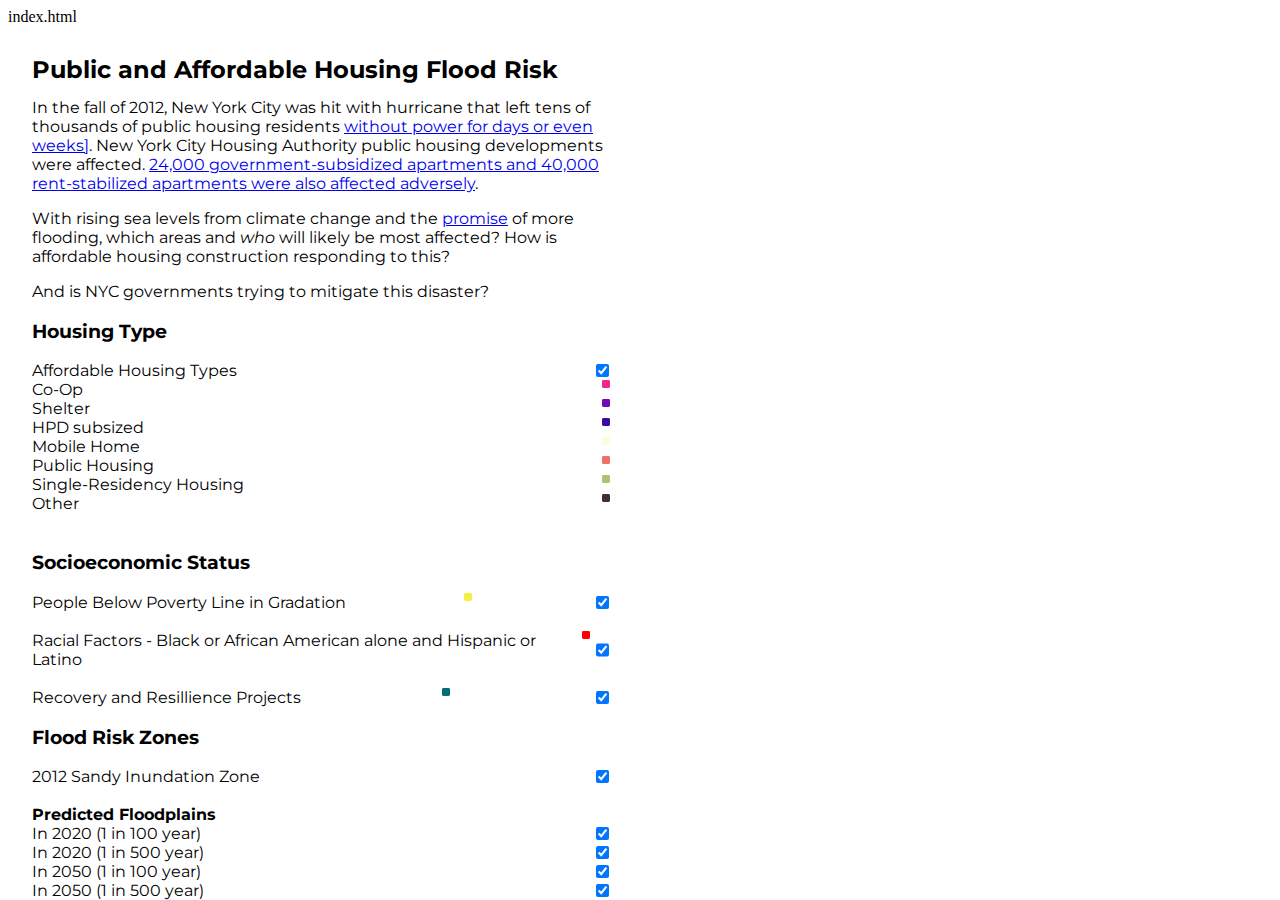
<file: GOVT6293/index1.html>
index.html
<!-- This is to indicate we have an HTML document -->
<!DOCTYPE html>

<!-- All our code goes within this tag-->
<html>

<!-- All the metadata and packages/tools we'll use go in here-->
<head>

<!-- The charset attribute specifies the character encoding for the HTML document.-->
<meta charset='utf-8' />

<!-- The title of your page, which will appear in the browser tab -->
<title>NYC Housing Flood Risk</title>

<!-- The size of the viewport vs the rendered page -->
<meta name='viewport' content='initial-scale=1,maximum-scale=1,user-scalable=no' />

<!-- We are going to call the Mapbox GL javascript library, which will allow us to use its functionality -->
<script src='https://api.mapbox.com/mapbox-gl-js/v2.9.2/mapbox-gl.js'></script>

<!-- Alongside this, we are going to bring in the Mapbox GL stylesheet -->
<link href='https://api.mapbox.com/mapbox-gl-js/v2.9.2/mapbox-gl.css' rel='stylesheet' />

<link href='style.css' rel='stylesheet' />

<!-- This allows us to bring in new fonts -->
<link href='https://fonts.googleapis.com/css2?family=Montserrat&display=swap' rel='stylesheet'>
</head>

<!-- The body contains the actual content of a page -->
<body>

<!-- The 'div' tag delineates a 'division' or section of the HTML page.-->
  <div id='map'></div>
	<div class='map-overlay'>
  	<div class='map-overlay-inner'>
  	<h2>Public and Affordable Housing Flood Risk</h2>
    <p>In the fall of 2012, New York City was hit with hurricane that left tens of thousands of public housing residents <a href = 'https://www1.nyc.gov/site/nycha/about/press/pr-2012/nycha-has-restored-power-to-buildings-affected-by-hurricane-sandy.page'>without power for days or even weeks]</a>. New York City Housing Authority public housing developments were affected. <a href='https://furmancenter.org/files/publications/SandysEffectsOnHousingInNYC.pdf'>24,000 government-subsidized apartments and 40,000 rent-stabilized apartments were also affected adversely</a>.</p>

    <p>With rising sea levels from climate change and the <a href='https://www.nytimes.com/2017/04/18/magazine/when-rising-seas-transform-risk-into-certainty.html'>promise</a> of more flooding, which areas and <i>who</i> will likely be most affected? How is affordable housing construction responding to this? 
      <p>And is NYC governments trying to mitigate this disaster? </p>

      <div id='menu'>
           <h3>Housing Type</h3>
          <label class='check-container'>
              Affordable Housing Types
              <input id='affHousing' type='checkbox' name='viz-toggle' checked='checked'>
          </label>
          <label class='check-container'>Co-Op
              <span class="legend-key" style='background:#f72585'></span>
          </label>
          <label class='check-container'>Shelter
              <span class="legend-key" style='background:#7209b7'></span>
          </label>
          <label class='check-container'>HPD subsized
              <span class="legend-key" style='background:#3a0ca3'></span>
          </label>
          <label class='check-container'>Mobile Home
              <span class="legend-key" style='background:#fdfcdc'></span>
          </label>
          <label class='check-container'>Public Housing
              <span class="legend-key" style='background:#f07167'></span>
          </label>
          <label class='check-container'>Single-Residency Housing
              <span class="legend-key" style='background:#adc178'></span>
          </label>
          <label class='check-container'>Other
              <span class="legend-key" style='background:#472d30'></span>
          </label>

      <br>
          <h3>Socioeconomic Status</h3> 
          <label class='check-container'>
               People Below Poverty Line in Gradation
              <span class="legend-key" style='background:#f5ef42'> </span>
              <input id='povertyLevel' type='checkbox' name='viz-toggle' checked='checked'>
          </label>
          <br>
          <label class='check-container'>
               Racial Factors - Black or African American alone and Hispanic or Latino
              <span class="legend-key" style='background:red'> </span>
              <input id='povertyLevel' type='checkbox' name='viz-toggle' checked='checked'>
          </label>
          <br>
          <label class='check-container'>
              Recovery and Resillience Projects
                <span class="legend-key" style='background:#006d77'></span>
              <input id='recoveryPro' type='checkbox' name='viz-toggle' checked='checked'>
          </label>
      

          <h3>Flood Risk Zones</h3>
          <label class='check-container'>
              2012 Sandy Inundation Zone
              <input id='floodZones' type='checkbox' name='viz-toggle' checked='checked'>
          </label>
          <br>
          <b>Predicted Floodplains</b>
          <label class='check-container'>
              In 2020 (1 in 100 year)
              <input id='f20_100' type='checkbox' name='viz-toggle' checked='checked'>
          </label>
          <label class='check-container'>
              In 2020 (1 in 500 year)
              <input id='f20_500' type='checkbox' name='viz-toggle' checked='checked'>
          </label>
          <label class='check-container'>
              In 2050 (1 in 100 year)
              <input id='f50_100' type='checkbox' name='viz-toggle' checked='checked'>
          </label>
          <label class='check-container'>
              In 2050 (1 in 500 year)
              <input id='f50_500' type='checkbox' name='viz-toggle' checked='checked'>
          </label>
          <label class='check-container'>
              In 2100 (1 in 100 year)
              <input id='f100_100' type='checkbox' name='viz-toggle' checked='checked'>
          </label>
          <label class='check-container'>
              In 2100 (1 in 500 year)
              <input id='f100_500' type='checkbox' name='viz-toggle' checked='checked'>
          </label>

        

      </div>

  	</div>


	</div>
  <script>
  // You'll be inserting your JS code to initialize your map here
  mapboxgl.accessToken = 'pk.eyJ1IjoieWs1MzkiLCJhIjoiY2w5MDdyZ2ppMHdmYTQwazR0NzV6YW9uYiJ9.nWSA2XNz2ZjtZusursxXcA';
  const map = new mapboxgl.Map({
    container: 'map', // container id
    style: 'mapbox://styles/yk539/cl9087w3q001715o9ht59h3le', // replace this with your style URL
    center: [-73.935242, 40.730610], // The convention for coordinates is  typically [long, lat]
    zoom: 13,
    // maxZoom: 22,
    minZoom: 12
  });

    map.on('load',function(){
      // Give your layer's source a nickname you'll remember easily.
      map.addSource('sandyLayer',{
        'type':'vector',
        'url': 'mapbox://iamwfx.bpjzmy2b'
      });

      map.addSource('censusLayer',{
        'type':'vector',
        'url': 'mapbox://iamwfx.6nowkujs'
      });

      map.addSource('paraffordLayer',{
      'type':'vector',
      'url': 'mapbox://iamwfx.ab4g098q'
      });

      map.addSource('RecoveryLayer',{
        'type':'vector',
        'url': 'mapbox://yk539.9zvv2373'
      });

     // map.addSource('nychaLayer',{
        //'type':'vector',
       // 'url': 'mapbox://iamwfx.28ut4nij'
      //});

      // Flood plains
      map.addSource('FutureFloodplains_2020_100yr',{
        'type':'vector',
        'url': 'mapbox://iamwfx.bbchggzx'
      });

      map.addSource('FutureFloodplains_2020_500yr',{
        'type':'vector',
        'url': 'mapbox://iamwfx.05ogder8'
      });

      map.addSource('FutureFloodplains_2050_100yr',{
        'type':'vector',
        'url': 'mapbox://iamwfx.crrx4301'
      });

      map.addSource('FutureFloodplains_2050_500yr',{
        'type':'vector',
        'url': 'mapbox://iamwfx.4ydk0450'
      });
      map.addSource('FutureFloodplains_2100_100yr',{
        'type':'vector',
        'url': 'mapbox://iamwfx.dxjuiivg'
      });

      map.addSource('FutureFloodplains_2100_500yr',{
        'type':'vector',
        'url': 'mapbox://iamwfx.8thgevrt'
      });

      map.addLayer({
        'id':'racezone1',
        'type':'fill',
        'source':'censusLayer',
        'source-layer':'nyc_blck_grp_2020_wcensus_dro-4db43i',
        'paint':{
        'fill-color':'red',
          'fill-opacity':
           ['step',
           ['get', 'AMPWE003'],
            0,1000,0.2

            ],

          }
        });

      ap.addLayer({
        'id':'unemploy',
        'type':'fill',
        'source':'censusLayer',
        'source-layer':'nyc_blck_grp_2020_wcensus_dro-4db43i',
        'paint':{
        'fill-color':'#7E6D53',
          'fill-opacity':
           ['step',
           ['get', 'AMT9E005'],
            0,300,0.2

            ],

          }
        });
      map.addLayer({
        'id':'racezone2',
        'type':'fill',
        'source':'censusLayer',
        'source-layer':'nyc_blck_grp_2020_wcensus_dro-4db43i',
        'paint':{
        'fill-color':'red',
          'fill-opacity':
           ['step',
           ['get', 'AMP3E012'],
            0,1000,0.2
            ],

          }
        });


      map.addLayer({
        'id':'povertyLevel',
        'type':'fill',
        'source':'censusLayer',
        'source-layer':'nyc_blck_grp_2020_wcensus_dro-4db43i',
        'paint':{
        'fill-color':'#f5ef42',
          'fill-opacity':
           [
          'step',
            ['get','AMR5E002'],
            0,100,0.1,200,0.4,300,0.5,400,0.6,500,0.7,600,0.8,700,0.9,800,.95
            // .3,.9

            ]
          }
        });

      //
      map.addLayer({
      'id':'affHousing',
      'type':'line',
      'source':'paraffordLayer',
      'source-layer':'PLUTO_HOUS_TYPE_MASTER_Featu-7b5u7f',
      'paint':{
       'line-width':
       ['interpolate',['linear'],['zoom'], 13, 1, 18, 10],
       'line-color':
       ['match', ['get','hous_type'],
       'coop','#f72585',
        'homeless', '#7209b7',
       'hpd_sub','#3a0ca3',
       'mob_home','#fdfcdc',
       'pub_hou', '#f07167',
       'sro', '#adc178', 
       '#472d30'
       ],
       'line-opacity': 1
        }
       });

      map.addLayer({
        'id':'recoveryPro',
        'type':'fill',
        'source':'RecoveryLayer',
        'source-layer':'NYC_Recovery__Resiliency_Proj-8fjgoh',
        'paint':{
          'fill-opacity': 0.7,
          'fill-color':'#006d77',
        }
      });

      //map.addLayer({
      // 'id':'nychaBuildings',
     // 'type':'fill',
     // 'source':'nychaLayer',
      //'source-layer':'Map_of_NYCHA_Developments-7i6vok',
     // 'paint':{
//'fill-color':'black',
    //  'fill-opacity': 0.7
     // }
    // });


      map.addLayer({
        'id':'floodZones',
        'type':'fill',
        'source':'sandyLayer',
        'source-layer':'Sandy_Inundation_Zone-4qcajo',
        'paint':{
          'fill-color':'#00158f',
          'fill-opacity': 0.3,
        }
      });

      map.addLayer({
        'id':'f20_100',
        'type':'fill',
        'source':'FutureFloodplains_2020_100yr',
        'source-layer':'FutureFloodplains_2020_100yr-du18hr',
        'paint':{
          'fill-color':'#00158f',
          'fill-opacity': 0.3
        }
      });
      map.addLayer({
        'id':'f20_500',
        'type':'fill',
        'source':'FutureFloodplains_2020_500yr',
        'source-layer':'FutureFloodplains_2020_500yr-0x77x0',
        'paint':{
          'fill-color':'#00158f',
          'fill-opacity': 0.3
        }
      });
      map.addLayer({
        'id':'f50_100',
        'type':'fill',
        'source':'FutureFloodplains_2050_100yr',
        'source-layer':'FutureFloodplains_2050_100yr-6nepei',
        'paint':{
          'fill-color':'#00158f',
          'fill-opacity': 0.3
        }
      });
      map.addLayer({
        'id':'f50_500',
        'type':'fill',
        'source':'FutureFloodplains_2050_500yr',
        'source-layer':'FutureFloodplains_2050_500yr-a4444h',
        'paint':{
          'fill-color':'#00158f',
          'fill-opacity': 0.3
        }
      });
      map.addLayer({
        'id':'f100_100',
        'type':'fill',
        'source':'FutureFloodplains_2100_100yr',
        'source-layer':'FutureFloodplains_2100_100yr-cqwfrw',
        'paint':{
          'fill-color':'#00158f',
          'fill-opacity': 0.3
        }
      });
      map.addLayer({
        'id':'f100_500',
        'type':'fill',
        'source':'FutureFloodplains_2100_500yr',
        'source-layer':'FutureFloodplains_2100_500yr-27ghpw',
        'paint':{
          'fill-color':'#00158f',
          'fill-opacity': 0.3
        }
      });

  // Explicitly set the visibility of each to be on or off.
  // There are probably easier ways to do this../
    map.setLayoutProperty('floodZones',"visibility", "visible");
    map.setLayoutProperty('povertyLevel',"visibility", "visible");
    map.setLayoutProperty('nychaBuildings',"visibility", "visible");
    map.setLayoutProperty('f20_100',"visibility", "visible");
    map.setLayoutProperty('f20_500',"visibility", "visible");
    map.setLayoutProperty('f50_100',"visibility", "visible");
    map.setLayoutProperty('f50_500',"visibility", "visible");
    map.setLayoutProperty('f100_100',"visibility", "visible");
    map.setLayoutProperty('f100_500',"visibility", "visible");
    map.setLayoutProperty('affHousing',"visibility", "visible");
    map.setLayoutProperty('recoveryPro',"visibility", "visible");
    map.setLayoutProperty('racezone1',"visibility", "visible");
    map.setLayoutProperty('racezone2',"visibility", "visible");

    var layerList = document.getElementById("menu");
    var checkboxes = layerList.getElementsByTagName("input");


    function switchLayer(layer) {
      var clickedLayersLabel = layer.target.id; // get the label of the layer cluster
      var clickedLayers = eval(clickedLayersLabel); // create the variable from the label using the eval function

      var visibility = map.getLayoutProperty(clickedLayersLabel, "visibility"); // check whether the cluster of layers is visible by checking the first entry
      if (visibility === "visible") {
        map.setLayoutProperty(clickedLayersLabel, "visibility", "none")
      } else {
        map.setLayoutProperty(clickedLayersLabel, "visibility", "visible")
      }
    }

    for (var i = 0; i < checkboxes.length; i++) {
      // layerLabel  = checkboxes[i].id;
      checkboxes[i].onclick = switchLayer;
    }

  });
  map.on('mouseenter','recoveryPro',function(e){
    const coordinates = e.features[0].geometry.coordinates.slice();

    const proj_name = e.features[0].properties.proj_name;

     var description = '<h4> '+proj_name+'+</p>'

      popup.setLngLat(coordinates[0][0]).setHTML(description).addTo(map);
      map.on('mouseleave', 'recoveryPro', function() {
        map.getCanvas().style.cursor = '';
        popup.remove();});
  });

  map.on('mouseenter','affHousing',function(e){
      const coordinates = e.features[0].geometry.coordinates.slice();
        // Here's that function that does the transformation
      function emptyToYesNo(val){
        if (val  == null || val == undefined || val == " ") {return "No"} else {return "Yes"};
      }
      const Address = e.features[0].properties.Address;
      const BBL = e.features[0].properties.BBL;
      const Council = e.features[0].properties.Council;
      const P_2050_1 =emptyToYesNo(e.features[0].properties.P_2050_1);
      const P_2050_5 =emptyToYesNo(e.features[0].properties.P_2050_5);
      const P_2100_1 =emptyToYesNo(e.features[0].properties.P_2100_1);
      const P_2100_5 =emptyToYesNo(e.features[0].properties.P_2100_5); 
      

      var description = '<h4> ' +Address+'<br>'+
                    'BBL: '+BBL+'<br>'+
                    'City Council District: '+Council+ '</h4>'+
                    '<p> In 2050 1 in 100yr Floodplain?: '+ P_2050_1 + '<br>' + 'In 2050 1 in 500yr Floodplain?: '+ P_2050_5 +'<br>'+
                    'In 2100 1 in 100yr Floodplain?: '+P_2100_1 +'<br>'+
                    'In 2100 1 in 500yr Floodplain?: '+P_2100_5 +'</p>'  

      popup.setLngLat(coordinates[0][0]).setHTML(description).addTo(map);
      map.on('mouseleave', 'affHousing', function() {
        map.getCanvas().style.cursor = '';
        popup.remove();});

});

  const popup = new mapboxgl.Popup({
    closeButton: false,
    closeOnClick: false
    });

    // Within a script, you comment using two backslashes.
    </script>
</body>

</html>
</file>
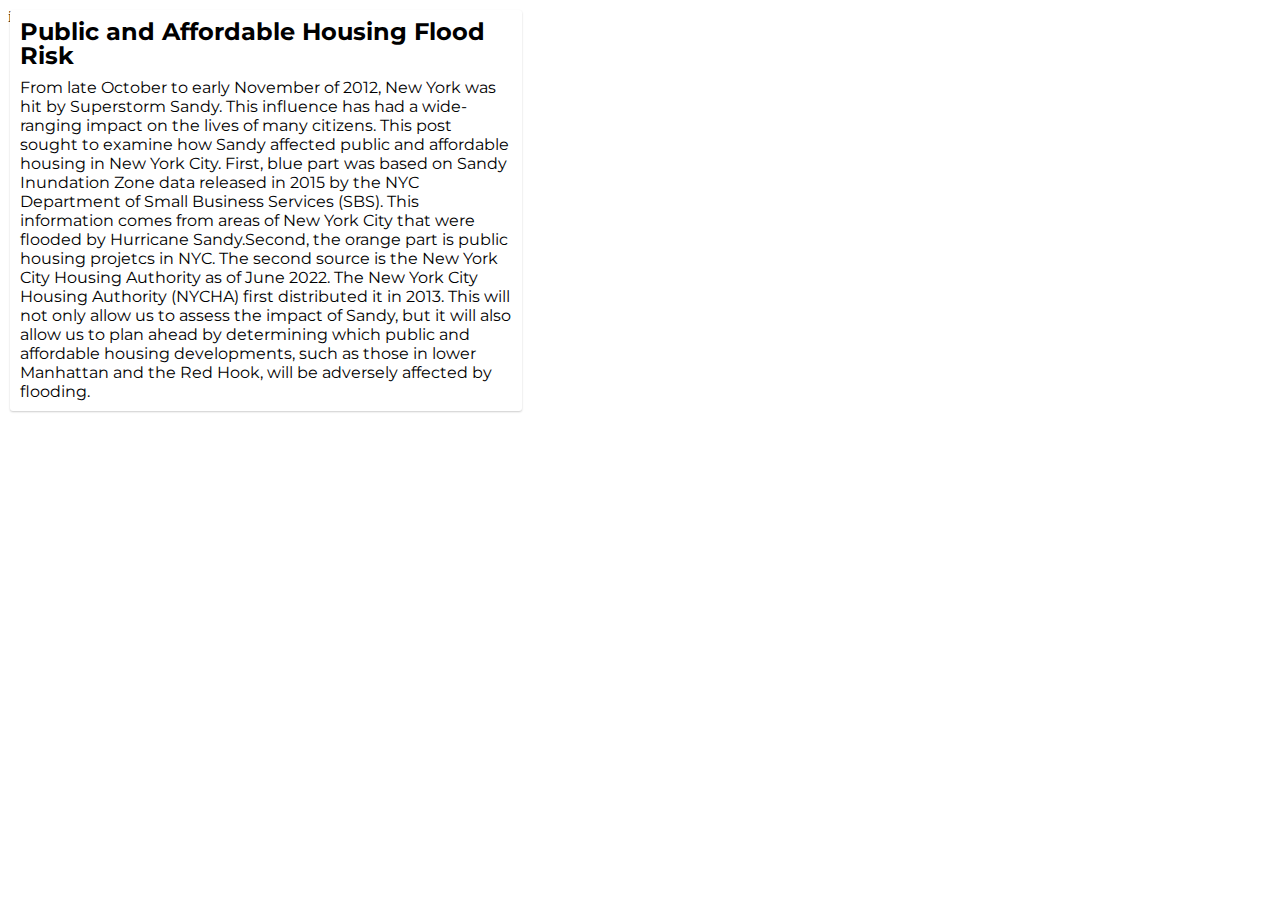
<file: Lab7/index1.html>
index1.html
<!-- This is to indicate we have an HTML document -->
<!DOCTYPE html>

<!-- All our code goes within this tag-->
<html>

<!-- All the metadata and packages/tools we'll use go in here-->
<head>

<!-- The charset attribute specifies the character encoding for the HTML document.-->
<meta charset="utf-8" />

<!-- The title of your page, which will appear in the browser tab -->
<title>NYC Housing Flood Risk</title>  

<!-- The size of the viewport vs the rendered page -->
<meta name="viewport" content="initial-scale=1,maximum-scale=1,user-scalable=no" />

<!-- We are going to call the Mapbox GL javascript library, which will allow us to use its functionality -->
<script src='https://api.mapbox.com/mapbox-gl-js/v2.9.2/mapbox-gl.js'></script>

<!-- Alongside this, we are going to bring in the Mapbox GL stylesheet -->
<link href='https://api.mapbox.com/mapbox-gl-js/v2.9.2/mapbox-gl.css' rel='stylesheet' />

<!-- You'll be creating this file in a bit -->
<link href='style.css' rel='stylesheet' />

<!-- This allows us to bring in new fonts -->
<link href="https://fonts.googleapis.com/css2?family=Montserrat&display=swap" rel="stylesheet">
</head>

<!-- The body contains the actual content of a page -->
<body>

<!-- The "div" tag delineates a "division" or section of the HTML page.-->
  <div id="map">
  </div>


  	<div class="map-overlay top">
  	<div class="map-overlay-inner">
  	<h2>Public and Affordable Housing Flood Risk</h2>
    From late October to early November of 2012, New York was hit by Superstorm Sandy. This influence has had a wide-ranging impact on the lives of many citizens. This post sought to examine how Sandy affected public and affordable housing in New York City. First, blue part was based on Sandy Inundation Zone data released in 2015 by the NYC Department of Small Business Services (SBS). This information comes from areas of New York City that were flooded by Hurricane Sandy.Second, the orange part is public housing projetcs in NYC. The second source is the New York City Housing Authority as of June 2022. The New York City Housing Authority (NYCHA) first distributed it in 2013.
    This will not only allow us to assess the impact of Sandy, but it will also allow us to plan ahead by determining which public and affordable housing developments, such as those in lower Manhattan and the Red Hook, will be adversely affected by flooding.
  	</div>
  	</div>

<script>
mapboxgl.accessToken = 'pk.eyJ1IjoieWs1MzkiLCJhIjoiY2w5MDdyZ2ppMHdmYTQwazR0NzV6YW9uYiJ9.nWSA2XNz2ZjtZusursxXcA'

const map = new mapboxgl.Map({
  container: 'map',
  style: 'mapbox://styles/yk539/cl9087w3q001715o9ht59h3le',
  center: [-73.935242, 40.730610], // The convention for coordinates is  typically [long, lat]
  zoom: 12 // The zoom level can be any decimal number 
});
map.on('load',function(){
  // Give your layer's source a nickname you'll remember easily. I've called my source `sandy_layer`.
  map.addSource('sandy_layer',{
    'type':'vector',
    'url': 'mapbox://yk539.6gmn2j3w'
  });
  // add a new layer with your polygons
map.addLayer({
    'id':'flood_zones',
    'type':'fill',
    'source':'sandy_layer',
    'source-layer':'Sandy_Inundation_Zone-c7yege',
    'paint':{
      'fill-color':'#00158f',
      'fill-opacity': '0.5'
    }
  })  
});

map.on('load',function(){
  // Give your layer's source a nickname you'll remember easily.
  map.addSource('NYCHA_layer',{
    'type':'vector',
    'url': 'mapbox://yk539.7lmvgegg'
  });
  // add a new layer with your polygons
map.addLayer({
    'id':'public housing developments',
    'type':'fill',
    'source':'NYCHA_layer',
    'source-layer':'Map_of_NYCHA_Devlopments-6muymk',
    'paint':{
      'fill-color':'#f38744',
      'fill-opacity': '0.5'
    }
  })  
});
// Within a script, you comment using two backslashes.
</script>

</body>

</html>
</file>
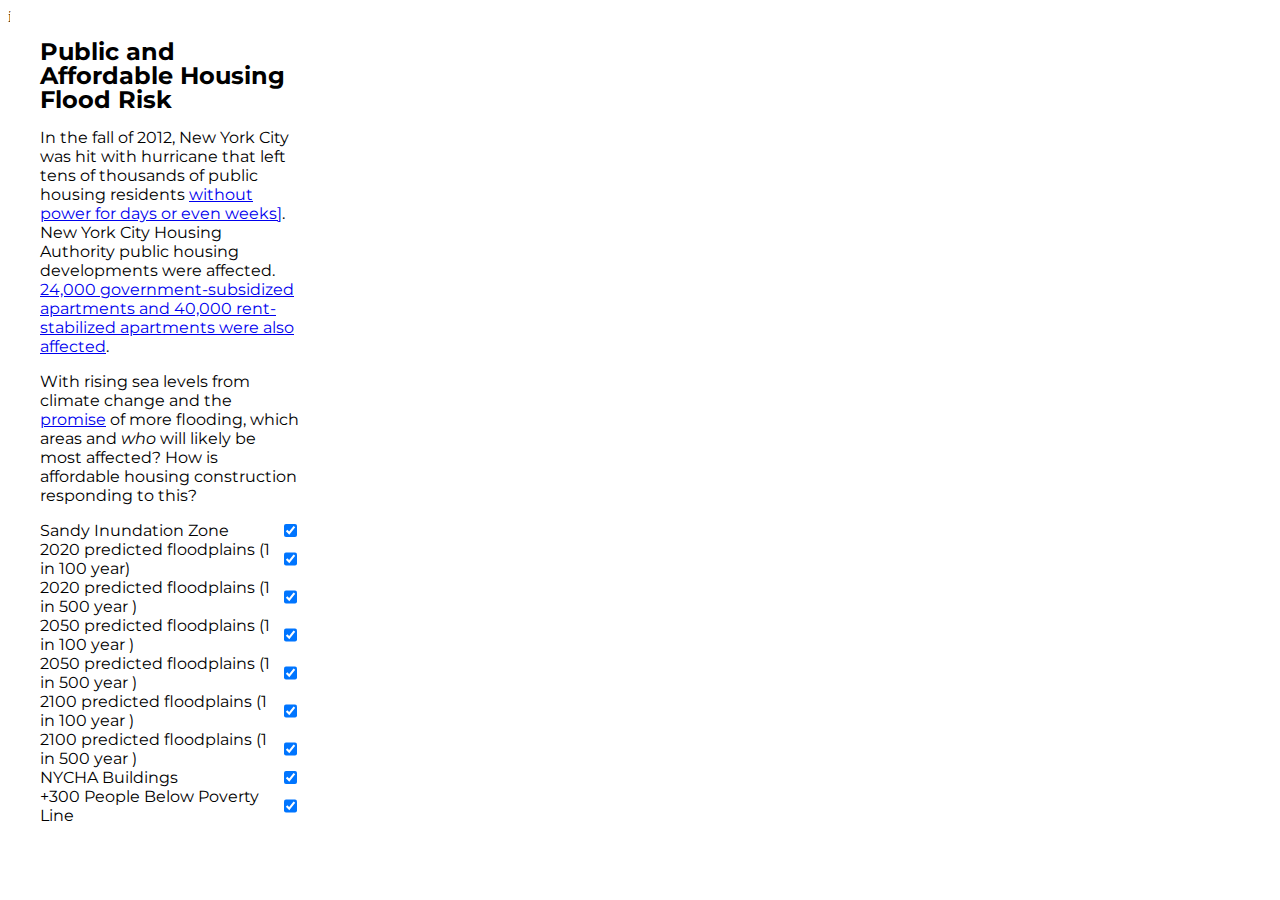
<file: Lab8/index1.html>
index.html
<!-- This is to indicate we have an HTML document -->
<!DOCTYPE html>

<!-- All our code goes within this tag-->
<html>

<!-- All the metadata and packages/tools we'll use go in here-->
<head>

<!-- The charset attribute specifies the character encoding for the HTML document.-->
<meta charset="utf-8" />

<!-- The title of your page, which will appear in the browser tab -->
<title>NYC Housing Flood Risk</title>

<!-- The size of the viewport vs the rendered page -->
<meta name="viewport" content="initial-scale=1,maximum-scale=1,user-scalable=no" />

<!-- We are going to call the Mapbox GL javascript library, which will allow us to use its functionality -->
<script src='https://api.mapbox.com/mapbox-gl-js/v2.9.2/mapbox-gl.js'></script>

<!-- Alongside this, we are going to bring in the Mapbox GL stylesheet -->
<link href='https://api.mapbox.com/mapbox-gl-js/v2.9.2/mapbox-gl.css' rel='stylesheet' />
<link href='style.css' rel='stylesheet' />
<!-- This allows us to bring in new fonts -->
<link href="https://fonts.googleapis.com/css2?family=Montserrat&display=swap" rel="stylesheet">
</head>
<!-- The body contains the actual content of a page -->
<body>
<!-- The "div" tag delineates a "division" or section of the HTML page.-->
  <div id="map"></div>
	<div class="map-overlay">
	<div class="map-overlay-inner">
	<h2>Public and Affordable Housing Flood Risk</h2>
  <p>In the fall of 2012, New York City was hit with hurricane that left tens of thousands of public housing residents <a href = "https://www1.nyc.gov/site/nycha/about/press/pr-2012/nycha-has-restored-power-to-buildings-affected-by-hurricane-sandy.page">without power for days or even weeks]</a>. New York City Housing Authority public housing developments were affected. <a href="https://furmancenter.org/files/publications/SandysEffectsOnHousingInNYC.pdf">24,000 government-subsidized apartments and 40,000 rent-stabilized apartments were also affected</a>.</p>
  <p>With rising sea levels from climate change and the <a href="https://www.nytimes.com/2017/04/18/magazine/when-rising-seas-transform-risk-into-certainty.html">promise</a> of more flooding, which areas and <i>who</i> will likely be most affected? How is affordable housing construction responding to this? </p>
	<div id='menu'>
  <label class='check-container'>
      Sandy Inundation Zone 
      <input id='floodZones' type='checkbox' name='viz-toggle' checked='checked'>
    </label>
    <label class='check-container'>
       2020 predicted floodplains (1 in 100 year)
      <input id='floodZones2020-1' type='checkbox' name='viz-toggle' checked='checked'>
    </label> 
    <label class='check-container'>
      2020 predicted floodplains (1 in 500 year )
      <input id='floodZones2020-2' type='checkbox' name='viz-toggle' checked='checked'>
    </label>
    <label class='check-container'>
      2050 predicted floodplains (1 in 100 year )
      <input id='floodZones2050-1' type='checkbox' name='viz-toggle' checked='checked'>
    </label>
    <label class='check-container'>
      2050 predicted floodplains (1 in 500 year ) 
      <input id='floodZones2050-2' type='checkbox' name='viz-toggle' checked='checked'>
    </label>
    <label class='check-container'>
      2100 predicted floodplains (1 in 100 year )
      <input id='floodZones2100-1' type='checkbox' name='viz-toggle' checked='checked'>
    </label>
    <label class='check-container'>
      2100 predicted floodplains (1 in 500 year )
      <input id='floodZones2100-2' type='checkbox' name='viz-toggle' checked='checked'>
    </label>
  <label class='check-container'>
      NYCHA Buildings
      <input id='nychaBuildings' type='checkbox' name='viz-toggle' checked='checked'>
  </label>
  <label class='check-container'>
      +300 People Below Poverty Line
      <input id='povertyLevel' type='checkbox' name='viz-toggle' checked='checked'>
  </label>
</div>
  </div>

	</div>
  <script>
  // You'll be inserting your JS code to initialize your map here
  mapboxgl.accessToken = 'pk.eyJ1IjoieWs1MzkiLCJhIjoiY2w5MDdyZ2ppMHdmYTQwazR0NzV6YW9uYiJ9.nWSA2XNz2ZjtZusursxXcA';
  const map = new mapboxgl.Map({
    container: 'map', // container id
    style: 'mapbox://styles/yk539/cl99do3t5003y14o6hht10688', // replace this with your style URL
    center: [-73.935242, 40.730610], // The convention for coordinates is  typically [long, lat]
    zoom: 13,
    // maxZoom: 22,
    // minZoom: 12
  });

  map.on('load',function(){
    // Give your layer's source a nickname you'll remember easily.
    
     map.addSource('censusLayer',{
      'type':'vector',
      'url': 'mapbox://iamwfx.6nowkujs'
    });

    map.addSource('nychaLayer',{
      'type':'vector',
      'url': 'mapbox://iamwfx.28ut4nij'
    });
   
  map.addSource('sandyLayer',{
      'type':'vector',
      'url': 'mapbox://iamwfx.bpjzmy2b'
    });

     map.addSource('sandyLayer2020-1',{
      'type':'vector',
      'url': 'mapbox://iamwfx.bbchggzx'
    });

      map.addSource('sandyLayer2020-2',{
      'type':'vector',
      'url': 'mapbox://iamwfx.05ogder8'
    });    
      map.addSource('sandyLayer2050-1',{
      'type':'vector',
      'url': 'mapbox://iamwfx.crrx4301'
    });    
   
      map.addSource('sandyLayer2050-2',{
      'type':'vector',
      'url': 'mapbox://iamwfx.4ydk0450'
    });    

    map.addSource('sandyLayer2100-1',{
    'type':'vector',
    'url': 'mapbox://iamwfx.dxjuiivg'
    });    

    map.addSource('sandyLayer2100-2',{
    'type':'vector',
    'url': 'mapbox://iamwfx.8thgevrt'
    });    





   
    // add a new layer with your polygons
     map.addLayer({
      'id':'povertyLevel',
      'type':'fill',
      'source':'censusLayer',
      'source-layer':'nyc_blck_grp_2020_wcensus_dro-4db43i',
      'paint':{
       'fill-color':'#f5ef42',
        'fill-opacity':['step',
        ['get','AMR5E002'],
        0,300,1
        ]
      },
    }); 

    map.addLayer({
      'id':'nychaBuildings',
      'type':'fill',
      'source':'nychaLayer',
      'source-layer':'Map_of_NYCHA_Developments-7i6vok',
      'paint':{
        'fill-color':'red',
        'fill-opacity': 0.5
      }
    });

 map.addLayer({
      'id':'floodZones2020-1',
      'type':'fill',
      'source':'sandyLayer2020-1',
      'source-layer':'FutureFloodplains_2020_100yr-du18hr',
      'paint':{
        'fill-color':'#056CF2',
        'fill-opacity': 0.3
      }
     }); 
  map.addLayer({
      'id':'floodZones2020-2',
      'type':'fill',
      'source':'sandyLayer2020-2',
      'source-layer':'FutureFloodplains_2020_500yr-0x77x0',
      'paint':{
        'fill-color':'#056CF2',
        'fill-opacity': 0.3
      }
     });
   map.addLayer({
      'id':'floodZones2050-1',
      'type':'fill',
      'source':'sandyLayer2050-1',
      'source-layer':'FutureFloodplains_2050_100yr-6nepei',
      'paint':{
        'fill-color':'#0597F2',
        'fill-opacity': 0.3
       }
     });
  map.addLayer({
      'id':'floodZones2050-2',
      'type':'fill',
      'source':'sandyLayer2050-2',
      'source-layer':'FutureFloodplains_2050_500yr-a4444h',
      'paint':{
        'fill-color':'#0597F2',
        'fill-opacity': 0.3
      }
     });
  map.addLayer({
      'id':'floodZones2100-1',
      'type':'fill',
      'source':'sandyLayer2100-1',
      'source-layer':'FutureFloodplains_2100_100yr-cqwfrw',
      'paint':{
        'fill-color':'#05C7F2',
        'fill-opacity': 0.3

         }
     });
  map.addLayer({
      'id':'floodZones2100-2',
      'type':'fill',
      'source':'sandyLayer2100-2',
      'source-layer':'FutureFloodplains_2100_500yr-27ghpw',
      'paint':{
        'fill-color':'#05C7F2',
        'fill-opacity': 0.4


      }
    });
   
    map.addLayer({
      'id':'floodZones',
      'type':'fill',
      'source':'sandyLayer',
      'source-layer':'Sandy_Inundation_Zone-4qcajo',
      'paint':{
        'fill-color':'#00158f',
        'fill-opacity': 0.5

      }
    });

   


    map.setLayoutProperty('floodZones',"visibility", "visible");    
    map.setLayoutProperty('floodZones2020-1',"visibility", "visible");
    map.setLayoutProperty('floodZones2020-2',"visibility", "visible");
    map.setLayoutProperty('floodZones2050-1',"visibility", "visible");
    map.setLayoutProperty('floodZones2050-2',"visibility", "visible");
    map.setLayoutProperty('floodZones2100-1',"visibility", "visible");
    map.setLayoutProperty('floodZones2100-2',"visibility", "visible");
    map.setLayoutProperty('povertyLevel',"visibility", "visible");
    map.setLayoutProperty('nychaBuildings',"visibility", "visible");


    var layerList = document.getElementById("menu");
    var checkboxes = layerList.getElementsByTagName("input");

    function switchLayer(layer) {
    var clickedLayersLabel = layer.target.id; // get the label of the layer cluster
    var clickedLayers = eval(clickedLayersLabel); // create the variable from the label using the eval function
    var visibility = map.getLayoutProperty(clickedLayersLabel, "visibility"); // check whether the cluster of layers is visible by checking the first entry
    
    if (visibility === "visible") {
      map.setLayoutProperty(clickedLayersLabel, "visibility", "none")
    } else {
      map.setLayoutProperty(clickedLayersLabel, "visibility", "visible")
    }

}
for (var i = 0; i < checkboxes.length; i++) {
  checkboxes[i].onclick = switchLayer;
}


});
   
    

  // Within a script, you comment using two backslashes.
  </script>
</body>

</html>
</file>
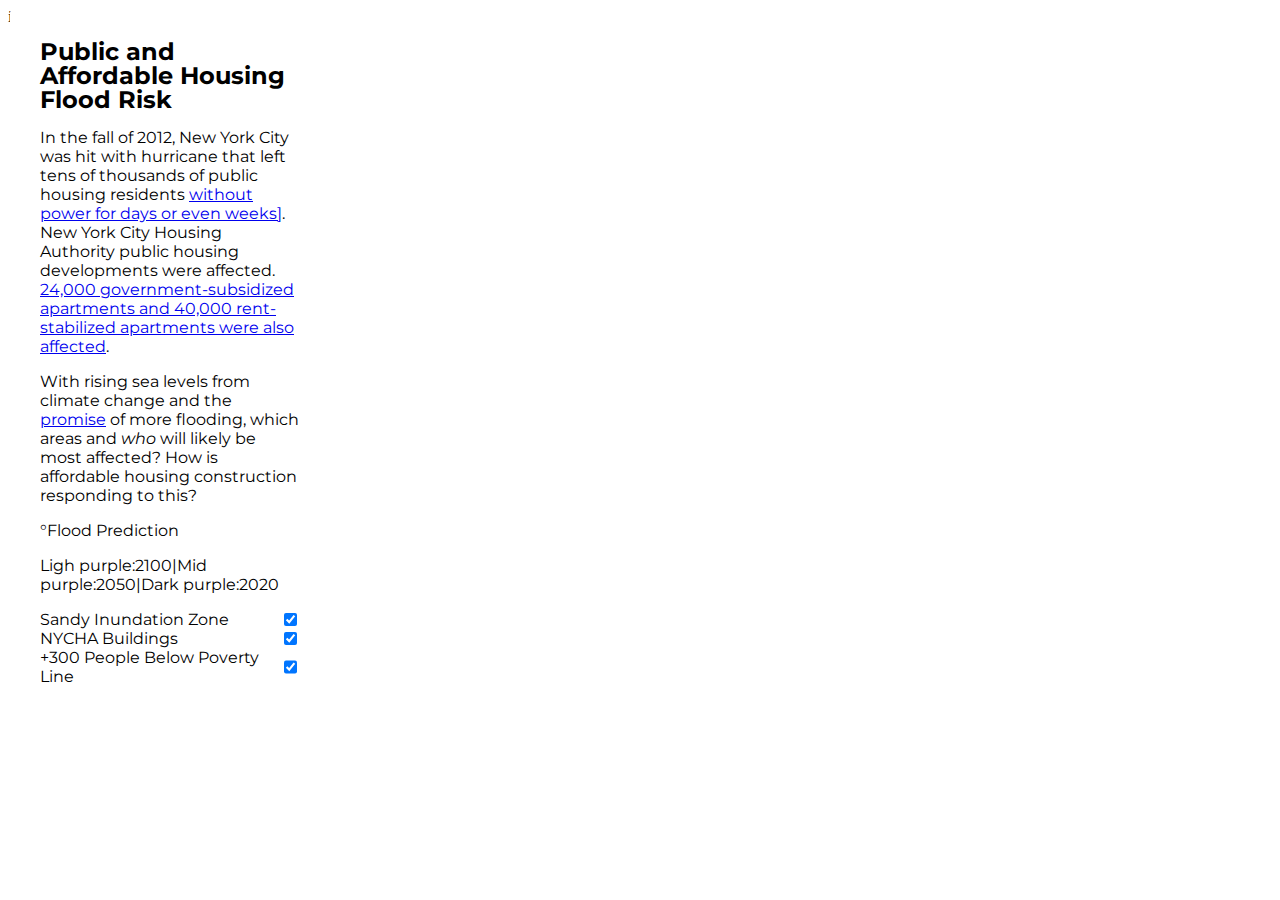
<file: Lab8/index2.html>
index.html
<!-- This is to indicate we have an HTML document -->
<!DOCTYPE html>

<!-- All our code goes within this tag-->
<html>

<!-- All the metadata and packages/tools we'll use go in here-->
<head>

<!-- The charset attribute specifies the character encoding for the HTML document.-->
<meta charset="utf-8" />

<!-- The title of your page, which will appear in the browser tab -->
<title>NYC Housing Flood Risk</title>

<!-- The size of the viewport vs the rendered page -->
<meta name="viewport" content="initial-scale=1,maximum-scale=1,user-scalable=no" />

<!-- We are going to call the Mapbox GL javascript library, which will allow us to use its functionality -->
<script src='https://api.mapbox.com/mapbox-gl-js/v2.9.2/mapbox-gl.js'></script>

<!-- Alongside this, we are going to bring in the Mapbox GL stylesheet -->
<link href='https://api.mapbox.com/mapbox-gl-js/v2.9.2/mapbox-gl.css' rel='stylesheet' />
<link href='style.css' rel='stylesheet' />
<!-- This allows us to bring in new fonts -->
<link href="https://fonts.googleapis.com/css2?family=Montserrat&display=swap" rel="stylesheet">
</head>
<!-- The body contains the actual content of a page -->
<body>
<!-- The "div" tag delineates a "division" or section of the HTML page.-->
  <div id="map"></div>
	<div class="map-overlay">
	<div class="map-overlay-inner">
	<h2>Public and Affordable Housing Flood Risk</h2>
  <p>In the fall of 2012, New York City was hit with hurricane that left tens of thousands of public housing residents <a href = "https://www1.nyc.gov/site/nycha/about/press/pr-2012/nycha-has-restored-power-to-buildings-affected-by-hurricane-sandy.page">without power for days or even weeks]</a>. New York City Housing Authority public housing developments were affected. <a href="https://furmancenter.org/files/publications/SandysEffectsOnHousingInNYC.pdf">24,000 government-subsidized apartments and 40,000 rent-stabilized apartments were also affected</a>.</p>
  <p>With rising sea levels from climate change and the <a href="https://www.nytimes.com/2017/04/18/magazine/when-rising-seas-transform-risk-into-certainty.html">promise</a> of more flooding, which areas and <i>who</i> will likely be most affected? How is affordable housing construction responding to this? 
  </p>
  <p>°Flood Prediction </p><p>  Ligh purple:2100|Mid purple:2050|Dark purple:2020 </p>
	<div id='menu'>
  <label class='check-container'>
      Sandy Inundation Zone 
      <input id='floodZones' type='checkbox' name='viz-toggle' checked='checked'>
    </label>
  <label class='check-container'>
      NYCHA Buildings
      <input id='nychaBuildings' type='checkbox' name='viz-toggle' checked='checked'>
  </label>
  <label class='check-container'>
      +300 People Below Poverty Line
      <input id='povertyLevel' type='checkbox' name='viz-toggle' checked='checked'>
  </label>
</div>
  </div>

	</div>
  <script>
  // You'll be inserting your JS code to initialize your map here
  mapboxgl.accessToken = 'pk.eyJ1IjoieWs1MzkiLCJhIjoiY2w5MDdyZ2ppMHdmYTQwazR0NzV6YW9uYiJ9.nWSA2XNz2ZjtZusursxXcA';
  const map = new mapboxgl.Map({
    container: 'map', // container id
    style: 'mapbox://styles/yk539/cl99do3t5003y14o6hht10688', // replace this with your style URL
    center: [-73.935242, 40.730610], // The convention for coordinates is  typically [long, lat]
    zoom: 13,
    // maxZoom: 22,
    // minZoom: 12
  });

  map.on('load',function(){
    // Give your layer's source a nickname you'll remember easily.
    
     map.addSource('censusLayer',{
      'type':'vector',
      'url': 'mapbox://iamwfx.6nowkujs'
    });

    map.addSource('nychaLayer',{
      'type':'vector',
      'url': 'mapbox://iamwfx.28ut4nij'
    });
   
  map.addSource('sandyLayer',{
      'type':'vector',
      'url': 'mapbox://iamwfx.bpjzmy2b'
    });

     map.addSource('sandyLayer2020-1',{
      'type':'vector',
      'url': 'mapbox://iamwfx.bbchggzx'
    });

      map.addSource('sandyLayer2020-2',{
      'type':'vector',
      'url': 'mapbox://iamwfx.05ogder8'
    });    
      map.addSource('sandyLayer2050-1',{
      'type':'vector',
      'url': 'mapbox://iamwfx.crrx4301'
    });    
   
      map.addSource('sandyLayer2050-2',{
      'type':'vector',
      'url': 'mapbox://iamwfx.4ydk0450'
    });    

    map.addSource('sandyLayer2100-1',{
    'type':'vector',
    'url': 'mapbox://iamwfx.dxjuiivg'
    });    

    map.addSource('sandyLayer2100-2',{
    'type':'vector',
    'url': 'mapbox://iamwfx.8thgevrt'
    });    





   
    // add a new layer with your polygons
     map.addLayer({
      'id':'povertyLevel',
      'type':'fill',
      'source':'censusLayer',
      'source-layer':'nyc_blck_grp_2020_wcensus_dro-4db43i',
      'paint':{
       'fill-color':'#f5ef42',
        'fill-opacity':['step',
        ['get','AMR5E002'],
        0,300,1
        ]
      },
    }); 

    map.addLayer({
      'id':'nychaBuildings',
      'type':'fill',
      'source':'nychaLayer',
      'source-layer':'Map_of_NYCHA_Developments-7i6vok',
      'paint':{
        'fill-color':'red',
        'fill-opacity': 0.5
      }
    });

 map.addLayer({
      'id':'floodZones2020-1',
      'type':'fill',
      'source':'sandyLayer2020-1',
      'source-layer':'FutureFloodplains_2020_100yr-du18hr',
      'paint':{
        'fill-color':'#361354',
        'fill-opacity': 0.3
      }
     }); 
  map.addLayer({
      'id':'floodZones2020-2',
      'type':'fill',
      'source':'sandyLayer2020-2',
      'source-layer':'FutureFloodplains_2020_500yr-0x77x0',
      'paint':{
        'fill-color':'#361354',
        'fill-opacity': 0.3
      }
     });
   map.addLayer({
      'id':'floodZones2050-1',
      'type':'fill',
      'source':'sandyLayer2050-1',
      'source-layer':'FutureFloodplains_2050_100yr-6nepei',
      'paint':{
        'fill-color':'#4A2160',
        'fill-opacity': 0.3
       }
     });
  map.addLayer({
      'id':'floodZones2050-2',
      'type':'fill',
      'source':'sandyLayer2050-2',
      'source-layer':'FutureFloodplains_2050_500yr-a4444h',
      'paint':{
        'fill-color':'#4A2160',
        'fill-opacity': 0.3
      }
     });
  map.addLayer({
      'id':'floodZones2100-1',
      'type':'fill',
      'source':'sandyLayer2100-1',
      'source-layer':'FutureFloodplains_2100_100yr-cqwfrw',
      'paint':{
        'fill-color':'#B294F2',
        'fill-opacity': 0.3

         }
     });
  map.addLayer({
      'id':'floodZones2100-2',
      'type':'fill',
      'source':'sandyLayer2100-2',
      'source-layer':'FutureFloodplains_2100_500yr-27ghpw',
      'paint':{
        'fill-color':'#B294F2',
        'fill-opacity': 0.4


      }
    });
   
    map.addLayer({
      'id':'floodZones',
      'type':'fill',
      'source':'sandyLayer',
      'source-layer':'Sandy_Inundation_Zone-4qcajo',
      'paint':{
        'fill-color':'#00158f',
        'fill-opacity': 0.5

      }
    });

   


    map.setLayoutProperty('floodZones',"visibility", "visible");    
    map.setLayoutProperty('povertyLevel',"visibility", "visible");
    map.setLayoutProperty('nychaBuildings',"visibility", "visible");


    var layerList = document.getElementById("menu");
    var checkboxes = layerList.getElementsByTagName("input");

    function switchLayer(layer) {
    var clickedLayersLabel = layer.target.id; // get the label of the layer cluster
    var clickedLayers = eval(clickedLayersLabel); // create the variable from the label using the eval function
    var visibility = map.getLayoutProperty(clickedLayersLabel, "visibility"); // check whether the cluster of layers is visible by checking the first entry
    
    if (visibility === "visible") {
      map.setLayoutProperty(clickedLayersLabel, "visibility", "none")
    } else {
      map.setLayoutProperty(clickedLayersLabel, "visibility", "visible")
    }

}
for (var i = 0; i < checkboxes.length; i++) {
  checkboxes[i].onclick = switchLayer;
}


});
   
    

  // Within a script, you comment using two backslashes.
  </script>
</body>

</html>
</file>
<file: GOVT 6293/style.css>
style.css
body { margin: 0; padding: 0; }
#map { position: absolute; top: 0; bottom: 0; width: 100%; }
.map-overlay {
font-family: 'Montserrat', sans-serif;
/*font: 12px/20px 'Helvetica Neue', Arial, Helvetica, sans-serif;*/
position: fixed;
width: 30%;
border-radius: 3px;
background-color: #fff;
ba
/* height: 80%; */
top: 0;
left: 0;
margin: 5px;
}

.map-overlay-inner {
padding: 30px;
margin-bottom: 10px;
/* width: 20%;
height:100%; */
}

.map-overlay h2 {
line-height: 24px;
display: block;
margin: 0 0 10px;
}
.mapboxgl-popup {
max-width: 400px;
font: 12px/20px 'Montserrat Neue',sans-serif;
}

.check-container {
  display: flex;
  flex-flow: row;
  justify-content: space-between;
}
#legend {
  padding: 10px;
  box-shadow: 0 1px 2px rgba(0, 0, 0, 0.1);
  line-height: 18px;
  height: 150px;
  margin-bottom: 40px;
  width: 100px;
}

.legend-key {
  display: inline-block;
  border-radius: 20%;
  width: 10px;
  height: 10px;
  margin-right: 5px;
}
</file>
<file: GOVT6293/style.css>
style.css
body { margin: 0; padding: 0; }
#map { position: absolute; top: 0; bottom: 0; width: 100%; }
.map-overlay {
font-family: 'Montserrat', sans-serif;
/*font: 12px/20px 'Helvetica Neue', Arial, Helvetica, sans-serif;*/
position: fixed;
width: 50%;
border-radius: 3px;
background-color: #fff;
ba
/* height: 80%; */
top: 0;
left: 0;
margin: 2px;
}

.map-overlay-inner {
padding: 30px;
margin-bottom: 10px;
/* width: 20%;
height:100%; */
}

.map-overlay h2 {
line-height: 24px;
display: block;
margin: 0 0 10px;
}
.mapboxgl-popup {
max-width: 400px;
font: 12px/20px 'Montserrat Neue',sans-serif;
}

.check-container {
  display: flex;
  flex-flow: row;
  justify-content: space-between;
}
#legend {
  padding: 10px;
  box-shadow: 0 1px 2px rgba(0, 0, 0, 0.1);
  line-height: 18px;
  height: 150px;
  margin-bottom: 40px;
  width: 100px;
}

.legend-key {
  display: inline-block;
  border-radius: 18%;
  width: 8px;
  height: 8px;
  margin-right: 2px;
}
</file>
<file: Lab7/style.css>
style.css
body { margin: 0; padding: 0; }
#map { position: absolute; top: 0; bottom: 0; width: 100%; }
.map-overlay {
font-family: 'Montserrat', sans-serif;
/*font: 12px/20px 'Helvetica Neue', Arial, Helvetica, sans-serif;*/
position: absolute;
width: 40%;
top: 0;
left: 0;
padding: 10px;
}

.map-overlay .map-overlay-inner {
background-color: #fff;
box-shadow: 0 1px 2px rgba(0, 0, 0, 0.2);
border-radius: 3px;
padding: 10px;
margin-bottom: 10px;
}

.map-overlay h2 {
line-height: 24px;
display: block;
margin: 0 0 10px;
}
.mapboxgl-popup {
max-width: 400px;
font: 12px/20px 'Montserrat Neue',sans-serif;
}
</file>
<file: Lab8/style.css>
style.css
body {
  margin: 0;
  padding: 0;
}
#map {
  position: fixed;
  top: 0;
  bottom: 0;
  width: 100%; }
.map-overlay {
  font-family: 'Montserrat', sans-serif;
  position: fixed;
  width: 25%;
  top: 0;
  left: 0;
  background-color: #fff;
  border-radius: 3px;
  margin: 10px;
}

.map-overlay-inner {
  padding: 30px;
  /*margin-bottom: 10px;*/
}

.map-overlay h2 {
line-height: 24px;
display: block;
margin: 0 0 10px;
}
.mapboxgl-popup {
max-width: 400px;
font: 12px/20px 'Montserrat Neue',sans-serif;
}

.check-container {
  display: flex;
  flex-flow: row;
  justify-content: space-between;
}
</file>
<file: Lab9/style.css>
style.css
body { margin: 0; padding: 0; }
#map { position: absolute; top: 0; bottom: 0; width: 100%; }
.map-overlay {
font-family: 'Montserrat', sans-serif;
/*font: 12px/20px 'Helvetica Neue', Arial, Helvetica, sans-serif;*/
position: fixed;
width: 20%;
border-radius: 3px;
background-color: #fff;
ba
/* height: 80%; */
top: 0;
left: 0;
margin: 10px;
}

.map-overlay-inner {
padding: 30px;
margin-bottom: 10px;
/* width: 20%;
height:100%; */
}

.map-overlay h2 {
line-height: 24px;
display: block;
margin: 0 0 10px;
}
.mapboxgl-popup {
max-width: 400px;
font: 12px/20px 'Montserrat Neue',sans-serif;
}

.check-container {
  display: flex;
  flex-flow: row;
  justify-content: space-between;
}
#legend {
  padding: 10px;
  box-shadow: 0 1px 2px rgba(0, 0, 0, 0.1);
  line-height: 18px;
  height: 150px;
  margin-bottom: 40px;
  width: 100px;
}

.legend-key {
  display: inline-block;
  border-radius: 20%;
  width: 10px;
  height: 10px;
  margin-right: 5px;
}
</file>
